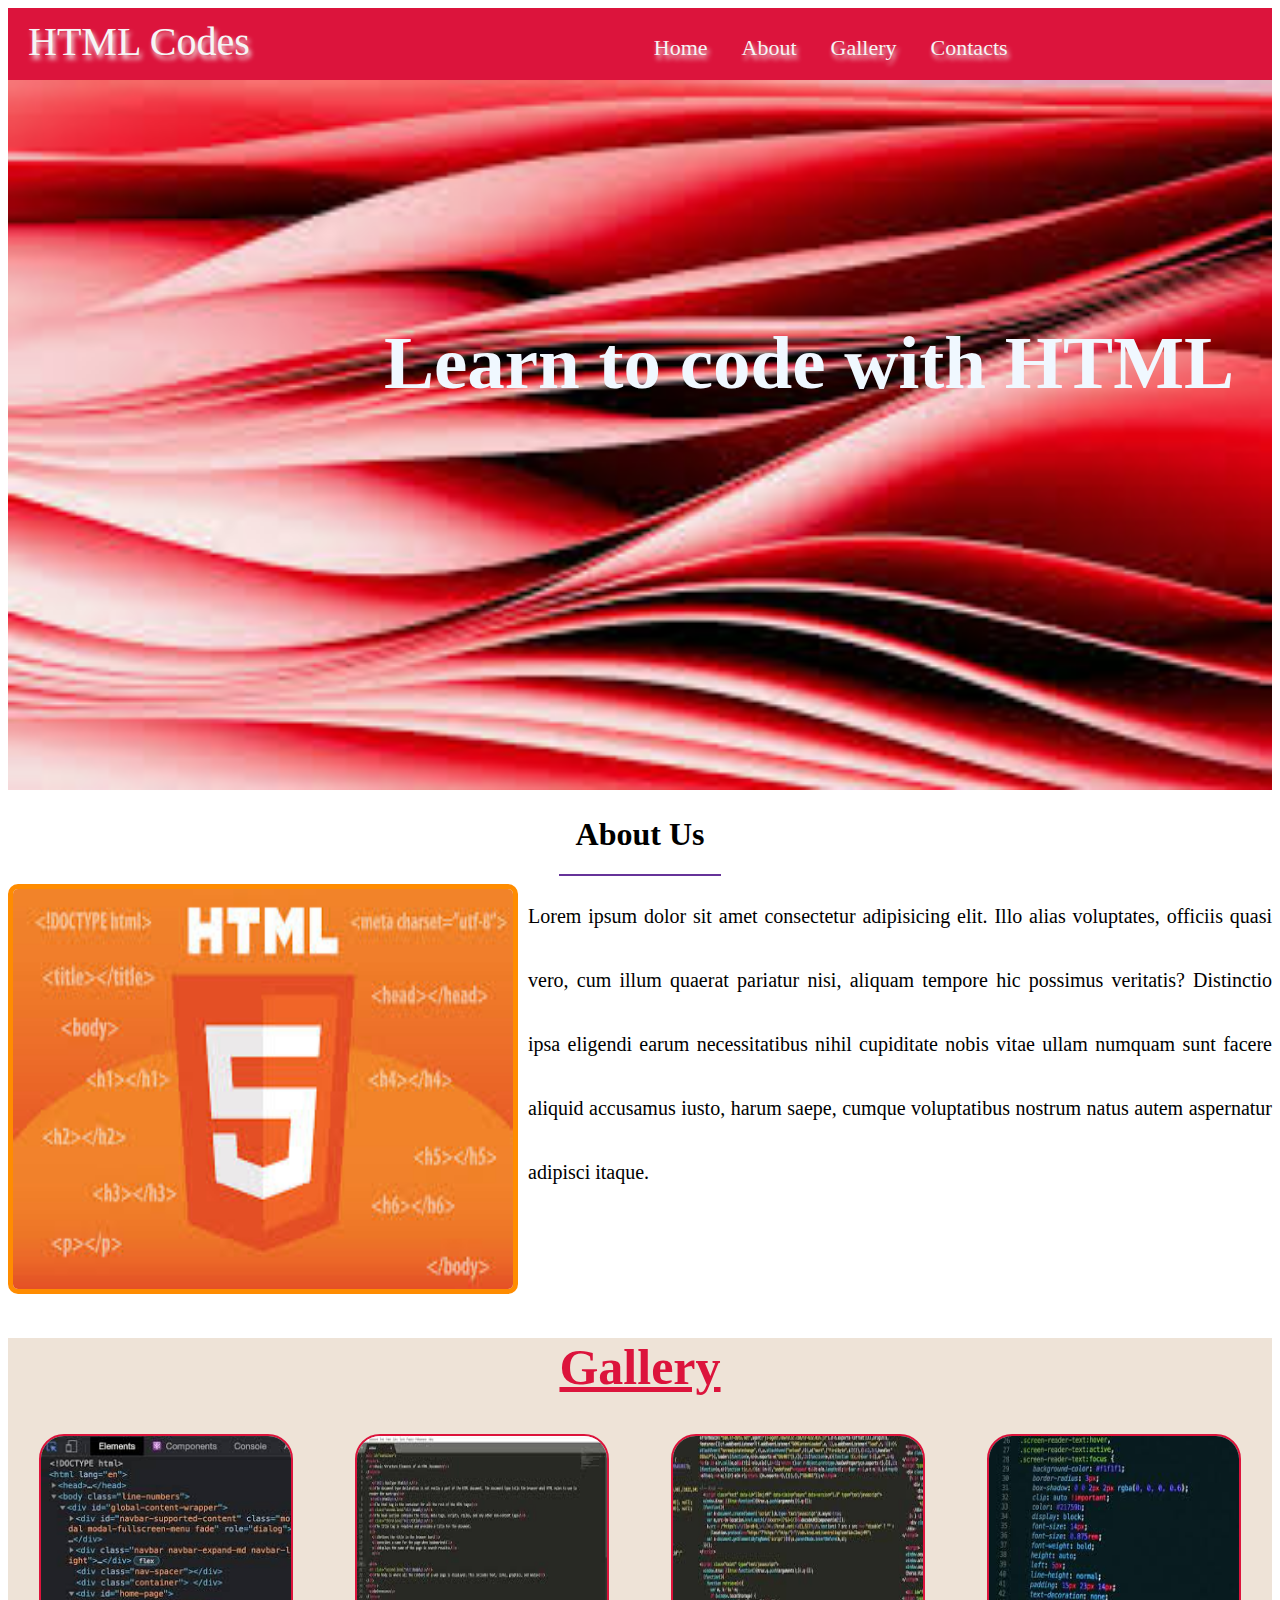
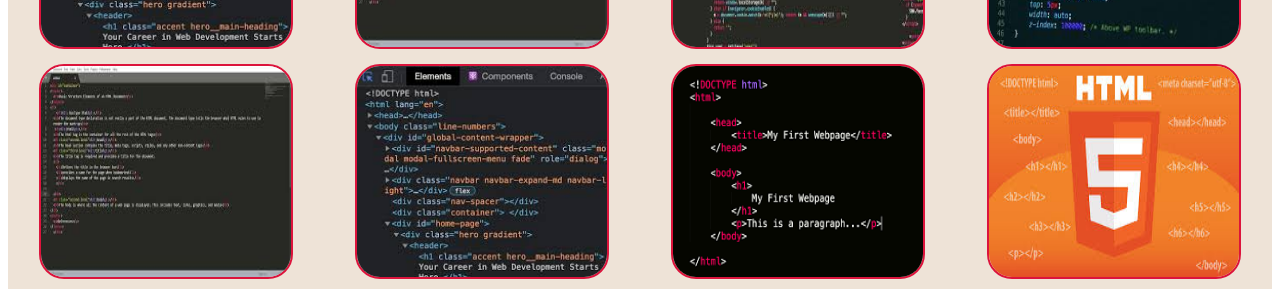
<file: index.html>
<!DOCTYPE html>
<html>
<head>
    <title>Hero Page</title>
    <style>
        .home{
            font-size: 22px;
            margin-right: 30px;
            text-decoration: none;
            text-shadow: 2px 4px 5px;
            color: whitesmoke;
        }
        .about{
            font-size: 22px;
            margin-right: 30px;
            text-decoration: none;
            text-shadow: 2px 4px 5px;
            color: whitesmoke;
        }
        .services{
            font-size: 22px;
            margin-right: 30px;
            text-decoration: none;
            text-shadow: 2px 4px 5px;
            color: whitesmoke;
        }
        .contacts{
            font-size: 22px;
            margin-right: 30px;
            text-decoration: none;
            text-shadow: 2px 4px 5px;
            color: whitesmoke;
        }
        .p{
            font-size: 40px;
            margin-right:400px ;
            color: whitesmoke;
            text-shadow: 2px 4px 5px;
        }
        .nav{
            background-color:crimson;
            padding: 10px 20px;
            padding-bottom: 15px;
        }
        .nav a:hover {
            background-color: aliceblue;
            color: aliceblue;
        }
        .img{
            width: 100%;
            height: 100%;
            position: relative;
            background-image: url(crimson.jpg);
        }
        .words{
            position: absolute;
            font-size: 75px;
            top: 30%;
            left: 30%;
            color:aliceblue;

        }

        .au{
            text-align: center;
        }

        .ac{
            display: flex;
            justify-content: space-around;
        }

        .aimg{
            height: 400px;
            width: 500px;
            border: 5px solid darkorange;
            border-radius: 10px;
            margin-right: 10px;
            margin-bottom: 10px;
        }

        .l{
            width: 160px;
            border: 1px solid rebeccapurple;
        }

        .al{
            text-align: justify;
            line-height: 4rem;
            font-size: 20px;
        }
        .aimg:hover{
            content: url(h-codes.jpg);
        }
        .gali{
            display:flex;
            justify-content:space-around;
            flex-wrap: wrap;
        }
        .gali img{
            width: 250px;
            height: auto;
            border-radius: 25px;
            border: 2px solid crimson;
            margin-bottom: 10px;
            margin-top: 5px;
        }
        .galc{
            background-color: rgb(238, 227, 215);
        }
        .galc h1{
            text-align: center;
            font-size: 50px;
            color: crimson;
            text-decoration: underline;
        }
    </style>
</head>
<body>
    <nav class="nav">
        <span class="p">HTML   Codes</span>
        <a href="#" class="home">Home</a>
        <a href="#" class="about">About</a>
        <a href="#" class="services">Gallery</a>
        <a href="#" class="contacts">Contacts</a>
    </nav>
        <div>
            <img src="crimson.jpg" alt="crimson" class="img">
        </div>
        <h1 class="words">Learn to code with HTML</h1>
        <!-- About -->
        <div>
            <h1 class="au">About Us</h1>
            <hr class="l">
            <div class="ac">
                <img src="h.jpg" alt="HTML" class="aimg">
                <div class="al">
                    Lorem ipsum dolor sit amet consectetur adipisicing elit. Illo alias voluptates, officiis quasi vero, cum illum quaerat pariatur nisi, aliquam tempore hic possimus veritatis? Distinctio ipsa eligendi earum necessitatibus nihil cupiditate nobis vitae ullam numquam sunt facere aliquid accusamus iusto, harum saepe, cumque voluptatibus nostrum natus autem aspernatur adipisci itaque.
                </div>
            </div>
        </div>
        <!--Gallery-->
        <div class="galc">
            <h1>Gallery</h1>
            <div class="gali">
                <img src=" html.jpg" alt="" class="gim">
                <img src="5.jpg" alt="" class="gim">
                <img src="m.jpg" alt="" class="gim">
                <img src="l.jpg" alt="" class="gim">
                <img src="5.jpg" alt="" class="gim">
                <img src="html.jpg" alt="" class="gim">
                <img src="t.png" alt="" class="gim">
                <img src="h.jpg" alt="" class="gim">
            </div>
        </div>
</body>
</html
</file>
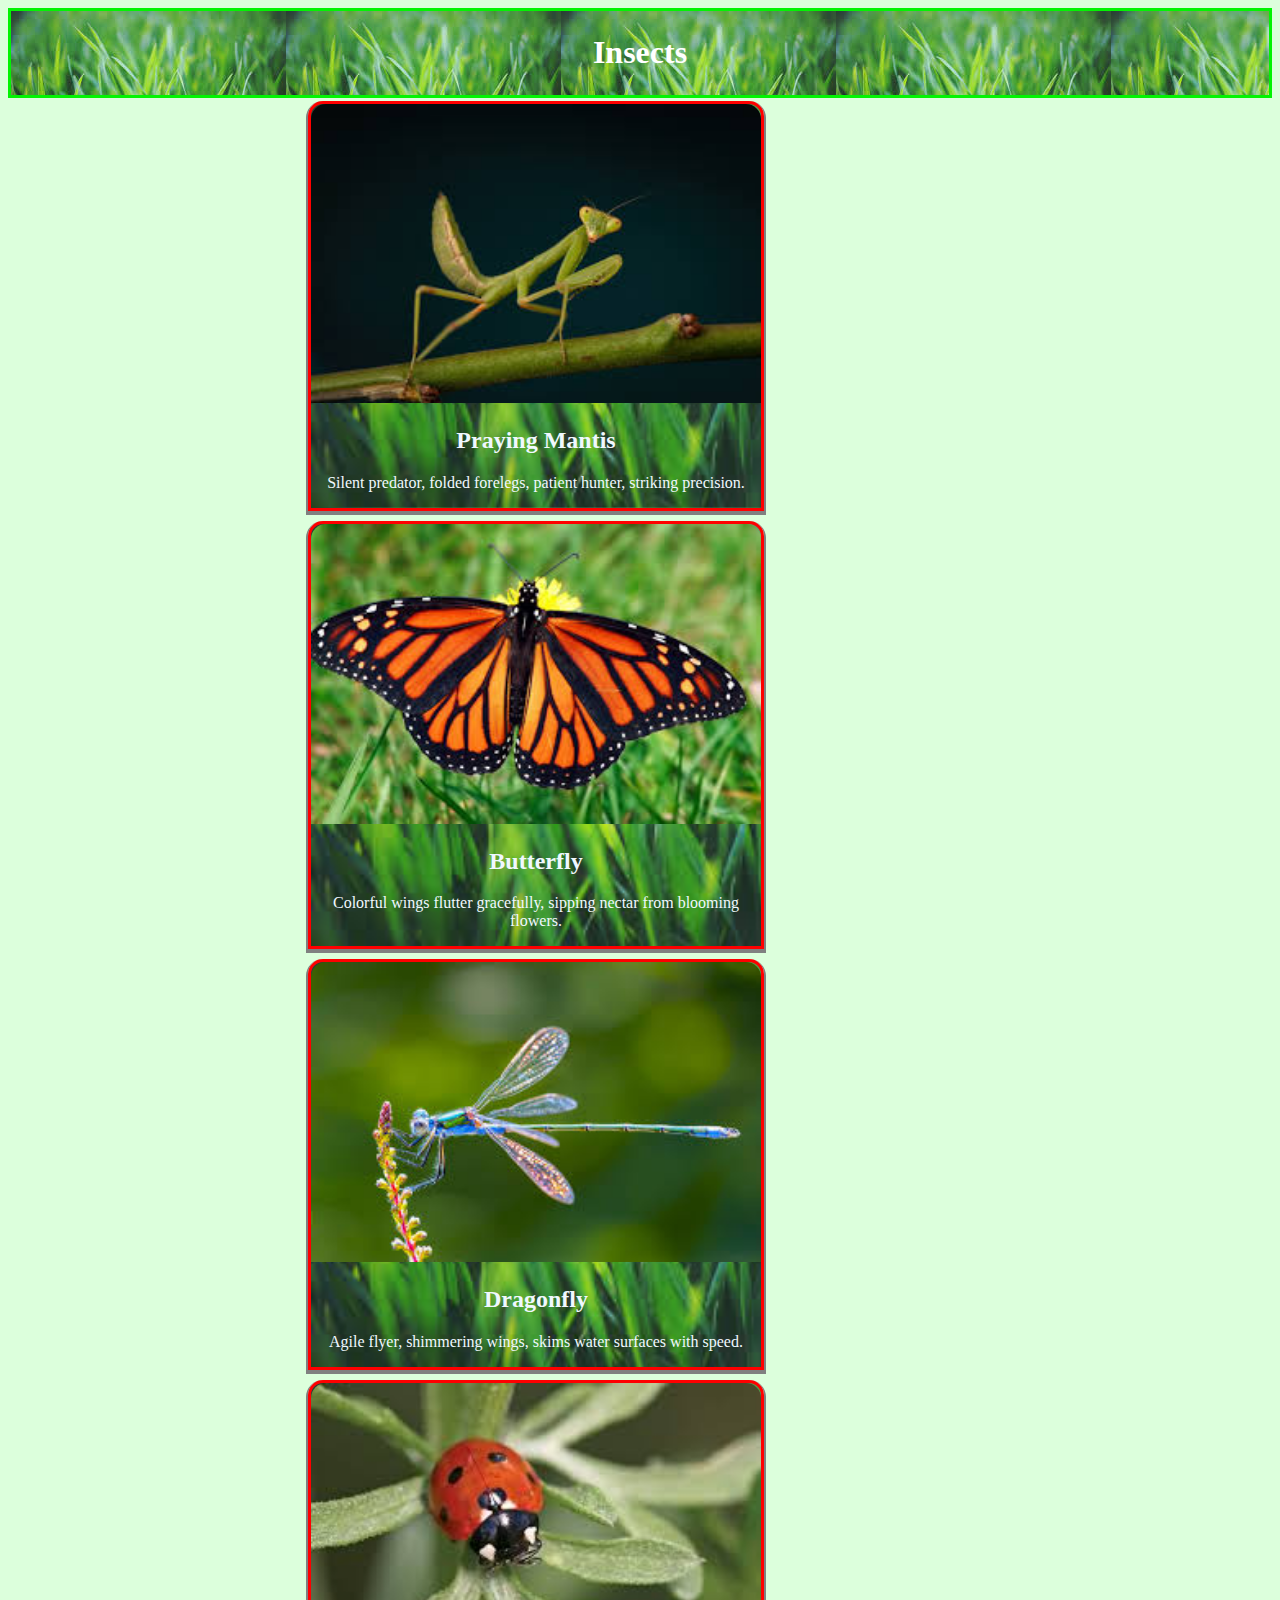
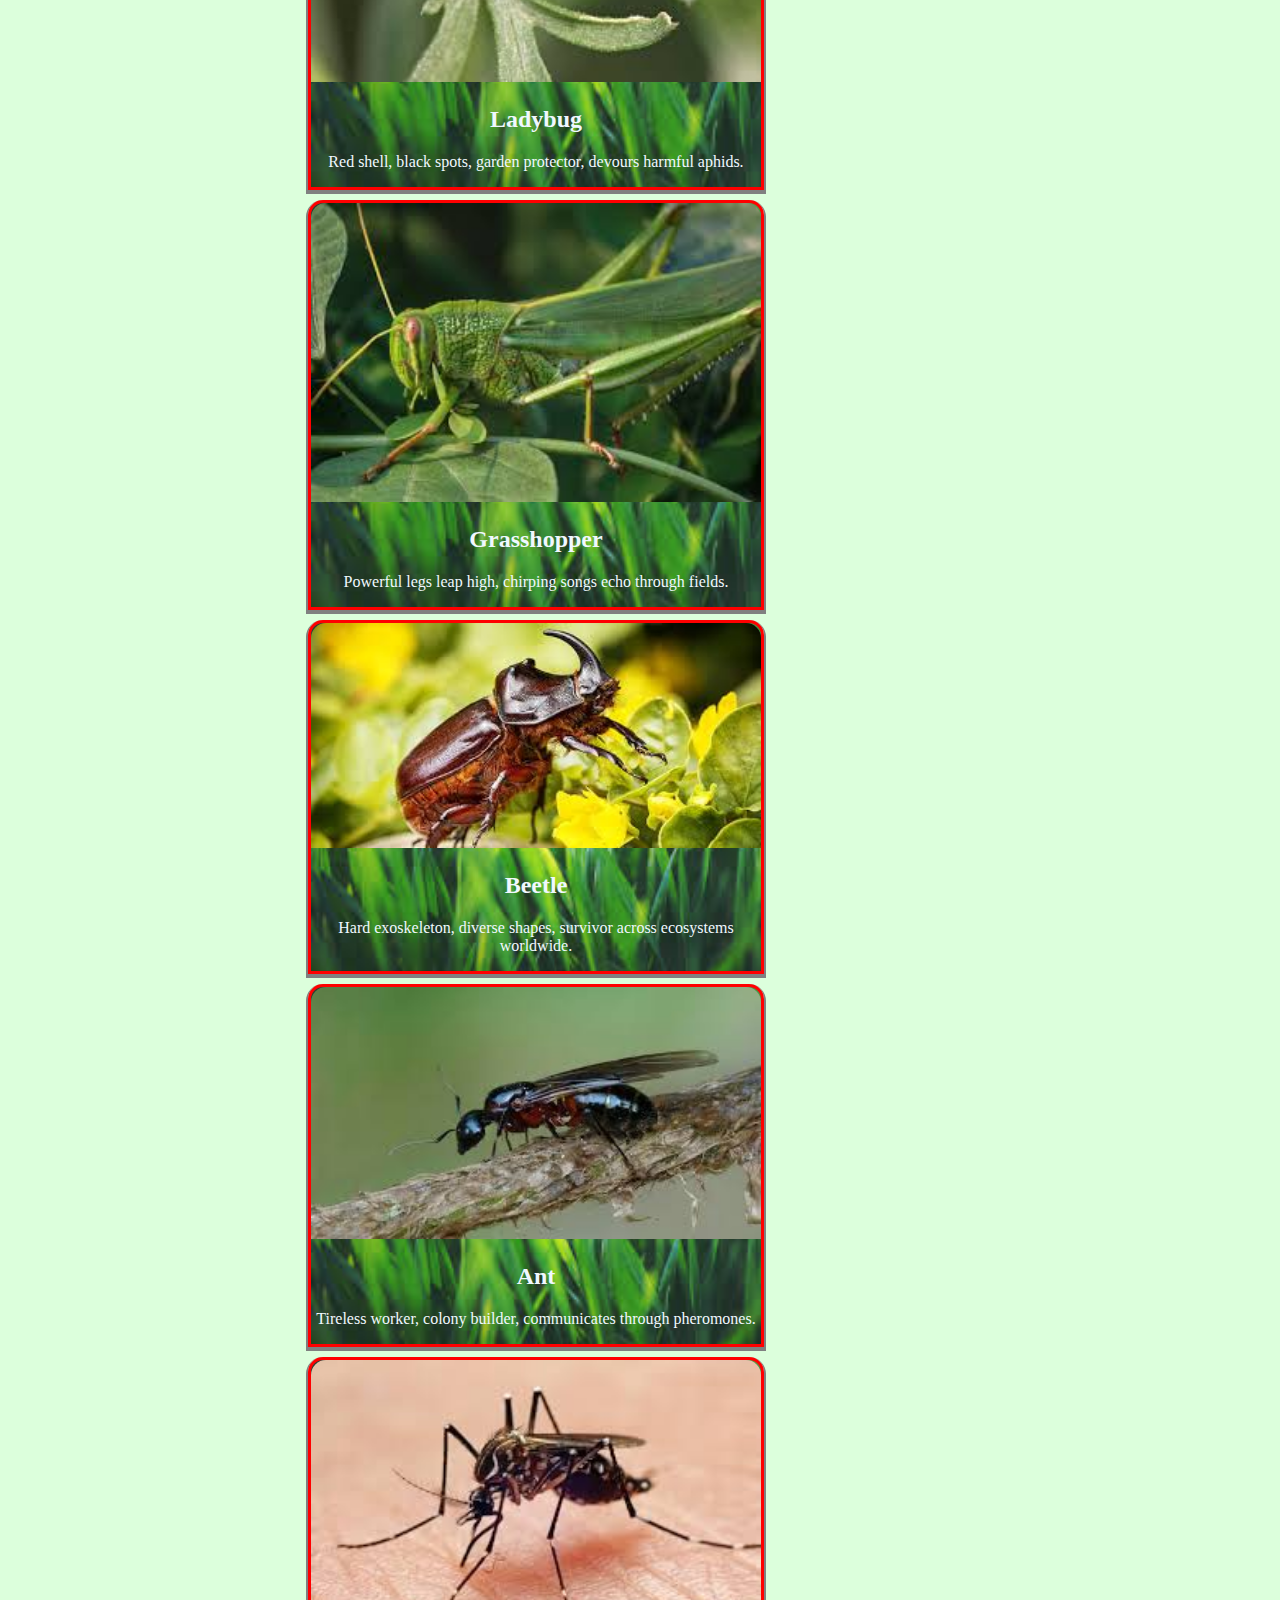
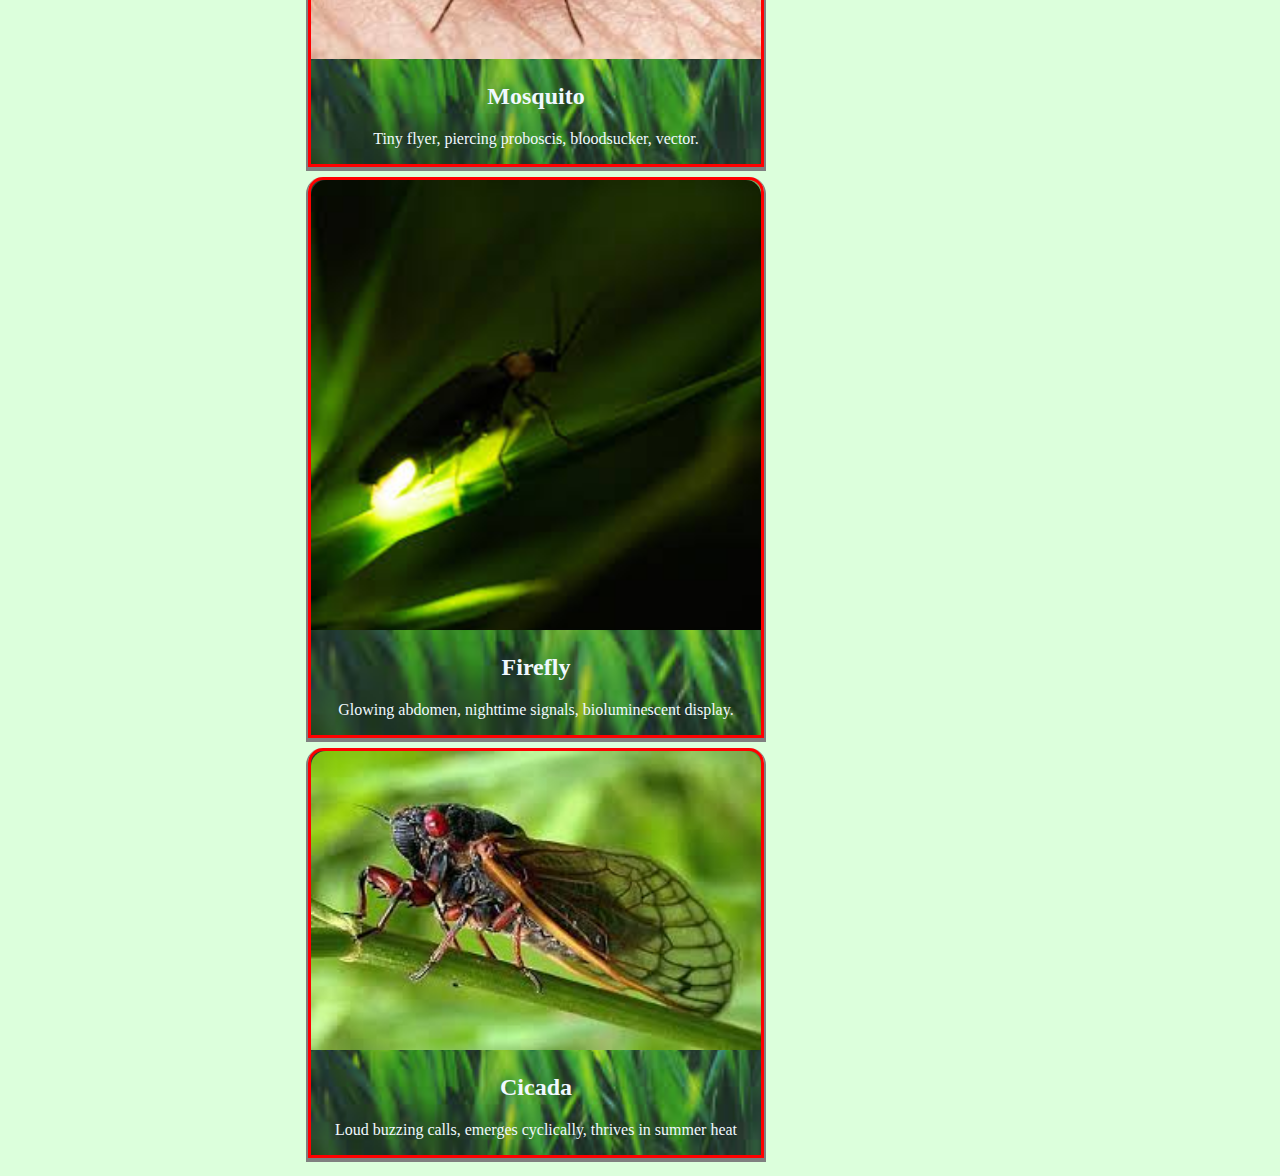
<file: gal.html>
<!DOCTYPE html>
<html>
<head>
    <title>Insects</title>
    <style>
        body{
            background: rgba(195, 255, 195, 0.582);
        }
        .t{
            background-image:url(img/inst.jpg) ;
            background-color: green;
            color: white;
            border:3px solid rgb(3, 243, 3);
            text-align: center;
            font-family: Cambria, Cochin, Georgia, Times, 'Times New Roman', serif;
            margin-bottom: 3px;
            margin-top: 0px;
            padding: 2px;
        }
        .m{
            display: inline-table;
            text-align: center;
            color: aliceblue;
            margin: 0px 35px 10px 300px;
            background-image:url(img/inst.jpg) ;
            background-size: cover;
            width: 450px;
            height: 200px;
            border: 3px solid red;
            border-radius: 15px 15px 0px 0px ;
            box-shadow: 0px 2px 0px 2px gray;
        }
        .m img{
            width: 100%;
            height: auto;
            border-radius: 15px 15px 0px 0px ;
        }
        .m:hover{
            border:3px solid rgb(3, 243, 3);
            box-shadow: 2px 4px 2px 6px green;
        }
    </style>
</head>
<body>
    <nav class="t">
        <h1>Insects</h1>
    </nav>
    <div class="a">
        <div class="m">
            <img src="/img/ins.jpg" alt="">
            <div class=".ins">
                <h2>Praying Mantis</h2>
                <p>Silent predator, folded forelegs, patient hunter, striking precision.</p>
            </div>
        </div>
        <div class="m">
            <img src="/img/ins1.jpg" alt="">
            <div class="ins">
                <h2>Butterfly</h2>
                <p>Colorful wings flutter gracefully, sipping nectar from blooming flowers.</p>
            </div>
        </div>
        <div class="m">
            <img src="/img/ins2.jpg" alt="">
            <div class="ins">
                <h2>Dragonfly</h2>
                <p>Agile flyer, shimmering wings, skims water surfaces with speed.</p>
            </div>
        </div>
        <div class="m">
            <img src="/img/ins3.jpg" alt="">
            <div class="ins">
                <h2>Ladybug</h2>
                <p>Red shell, black spots, garden protector, devours harmful aphids.</p>
            </div>
        </div>
        <div class="m">
            <img src="/img/ins4.jpg" alt="">
            <div class="ins">
                <h2>Grasshopper</h2>
                <p>Powerful legs leap high, chirping songs echo through fields.</p>
            </div>
        </div>
        
        <div class="m">
            <img src="/img/ins5.jpg" alt="">
            <div class="ins">
                <h2>Beetle</h2>
                <p>Hard exoskeleton, diverse shapes, survivor across ecosystems worldwide.</p>
            </div>
        </div>
        <div class="m">
            <img src="/img/ins6.jpg" alt="">
            <div class="ins">
                <h2>Ant</h2>
                <p>Tireless worker, colony builder, communicates through pheromones.</p>
            </div>
        </div>
        <div class="m">
            <img src="/img/ins7.jpg" alt="">
            <div class="ins">
                <h2>Mosquito</h2>
                <p>Tiny flyer, piercing proboscis, bloodsucker, vector.</p>
            </div>
        </div>
        <div class="m">
            <img src="/img/ins8.jpg" alt="">
            <div class="ins">
                <h2>Firefly</h2>
                <p>Glowing abdomen, nighttime signals, bioluminescent display.</p>
            </div>
        </div>
        <div class="m">
            <img src="/img/ins9.jpg" alt="">
            <div class="ins">
                <h2>Cicada</h2>
                <p>Loud buzzing calls, emerges cyclically, thrives in summer heat</p>
            </div>
        </div>
    </div>
</body>
</html>
</file>
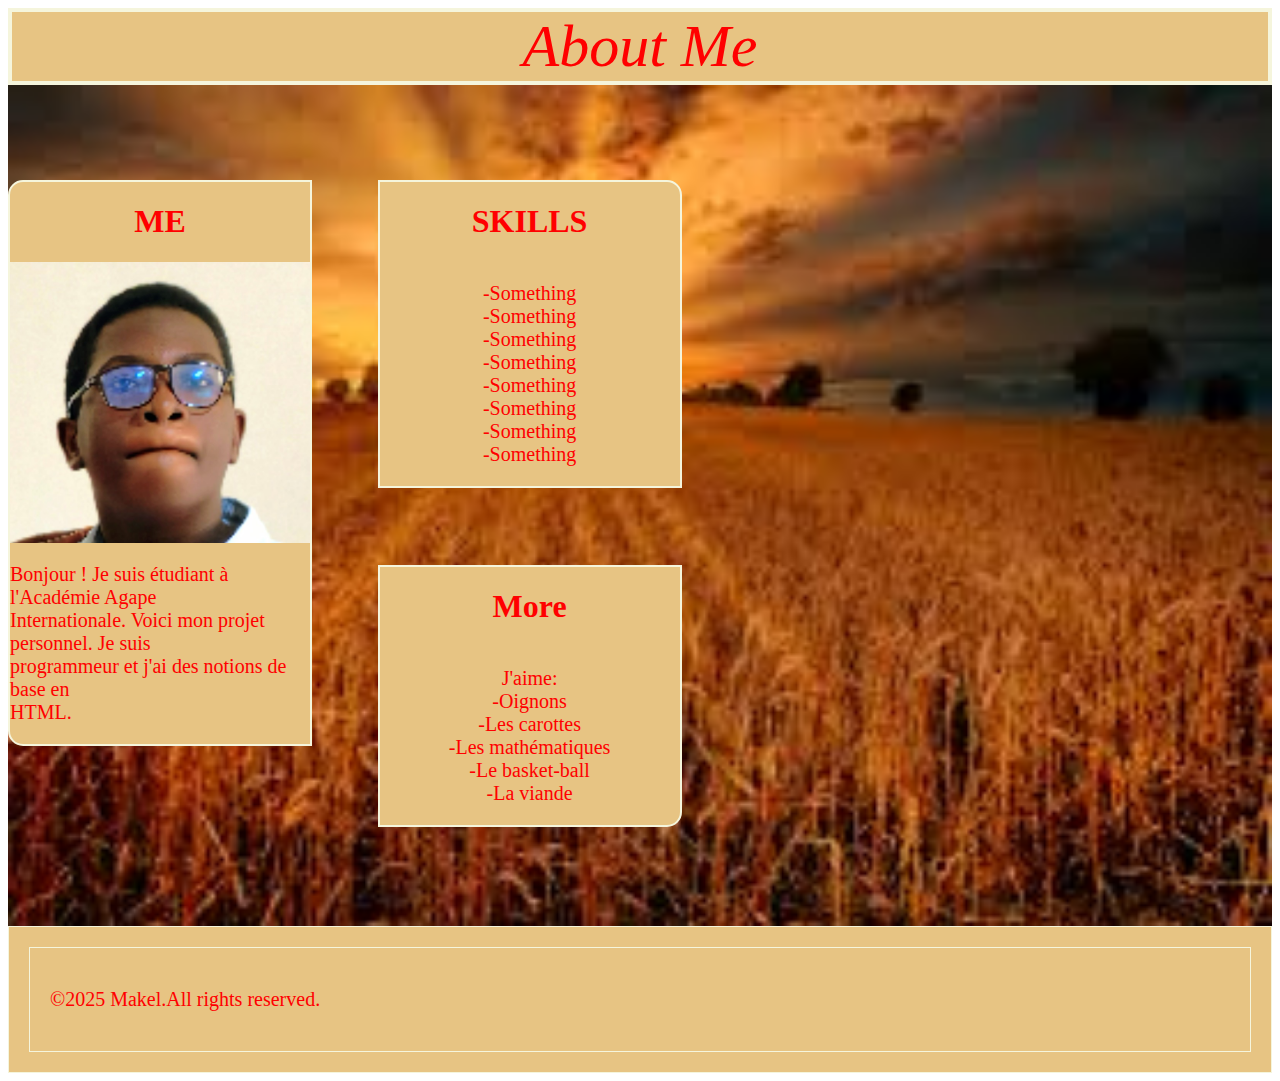
<file: heroport.html>
<!DOCTYPE html>
<html lang="en">
<head>
    <title>All Makel</title>
    <link rel="stylesheet" href="/styles/heroport.css">
</head>
<body>
    <div class="m">
        <nav class="n">
            <span class="w">About Me</span>
        </nav>
        <img src="/img/mewf.jpg" alt="" class="img">
    </div>
    <div class="mewimg">
        <h1 class="m1">ME</h1>
        <img src="/img/me.png" alt="" class="mimg">
        <p class="miw">Bonjour ! Je suis étudiant à l'Académie Agape <br> Internationale. Voici mon projet personnel. Je suis <br> programmeur et j'ai des notions de base en <br> HTML.</p>
    </div>
    <div class="m2">
        <div class="mesk">
            <h1 class="m1">SKILLS</h1>
            <p class="miws">
                -Something <br>
                -Something <br>
                -Something <br>
                -Something <br>
                -Something <br>
                -Something <br>
                -Something <br>
                -Something <br>
            </p>    
        </div>
        <div class="mo">
            <h1 class="m1">More</h1>
            <p class="miws">J'aime: <br>
                -Oignons <br>
                -Les carottes <br>
                -Les mathématiques <br>
                -Le basket-ball <br>
                -La viande
            </p>
        </div>
    </div>
    <footer>
        <footer>
            <p>&copy;2025 Makel.All rights reserved.</p>
        </footer>
    </footer>
</body>
</html>
</file>
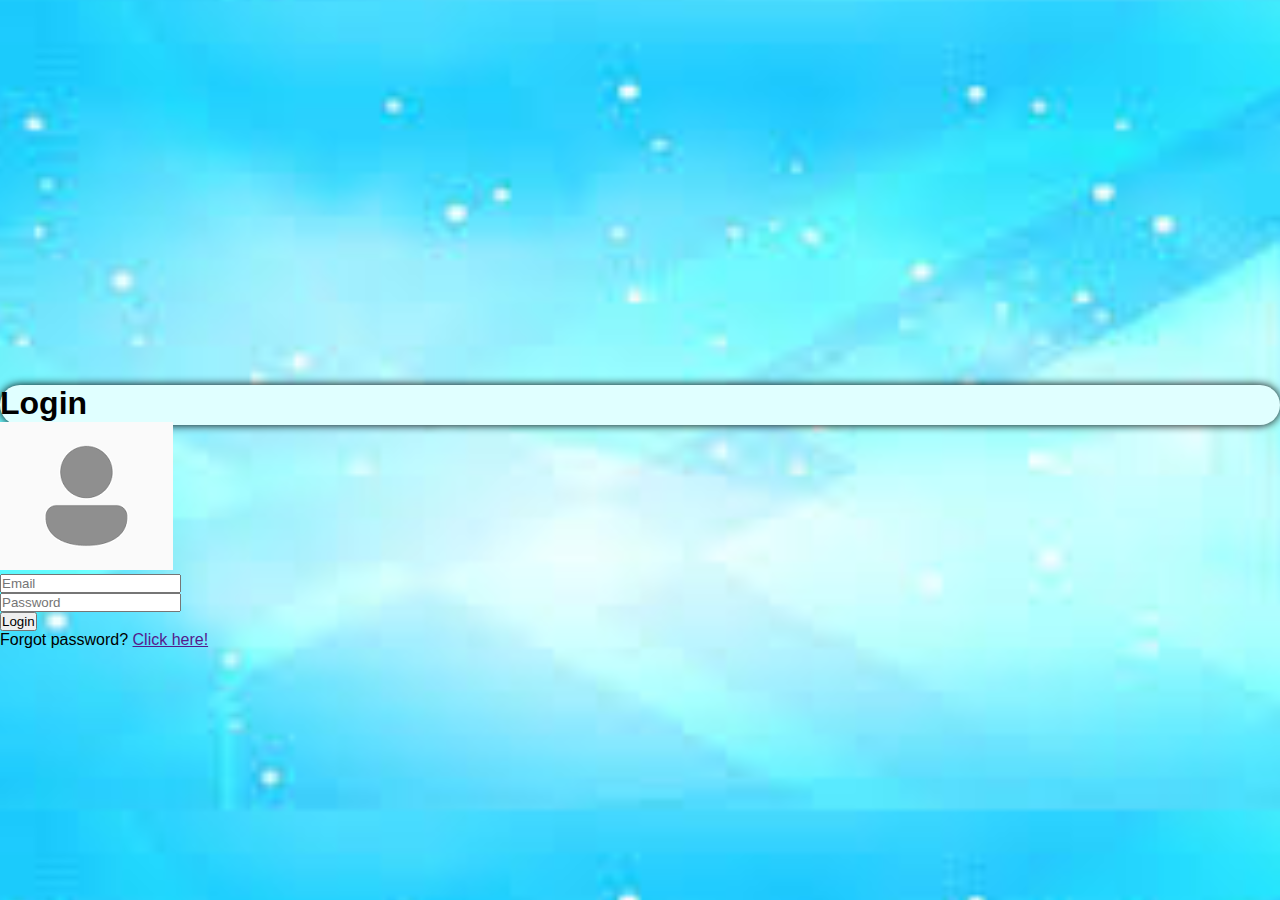
<file: login.html>
<!DOCTYPE html>
<html>
<head>
    <title>Login</title>
    <link rel="stylesheet" href="/styles/login.css">
</head>
<body>
    <div class="b">
        <h1 class="t">Login</h1>
        <img src="/img/user.png" alt="" class="i">
        <form action="">
            <input type="email" placeholder="Email"> <br>
            <input type="password" placeholder="Password"> <br>
            <button>Login</button>
        </form>
        <div class="w">
            <p>Forgot password? <a href="">Click here!</a></p>
        </div>
    </div>    
</body>
</html>
</file>
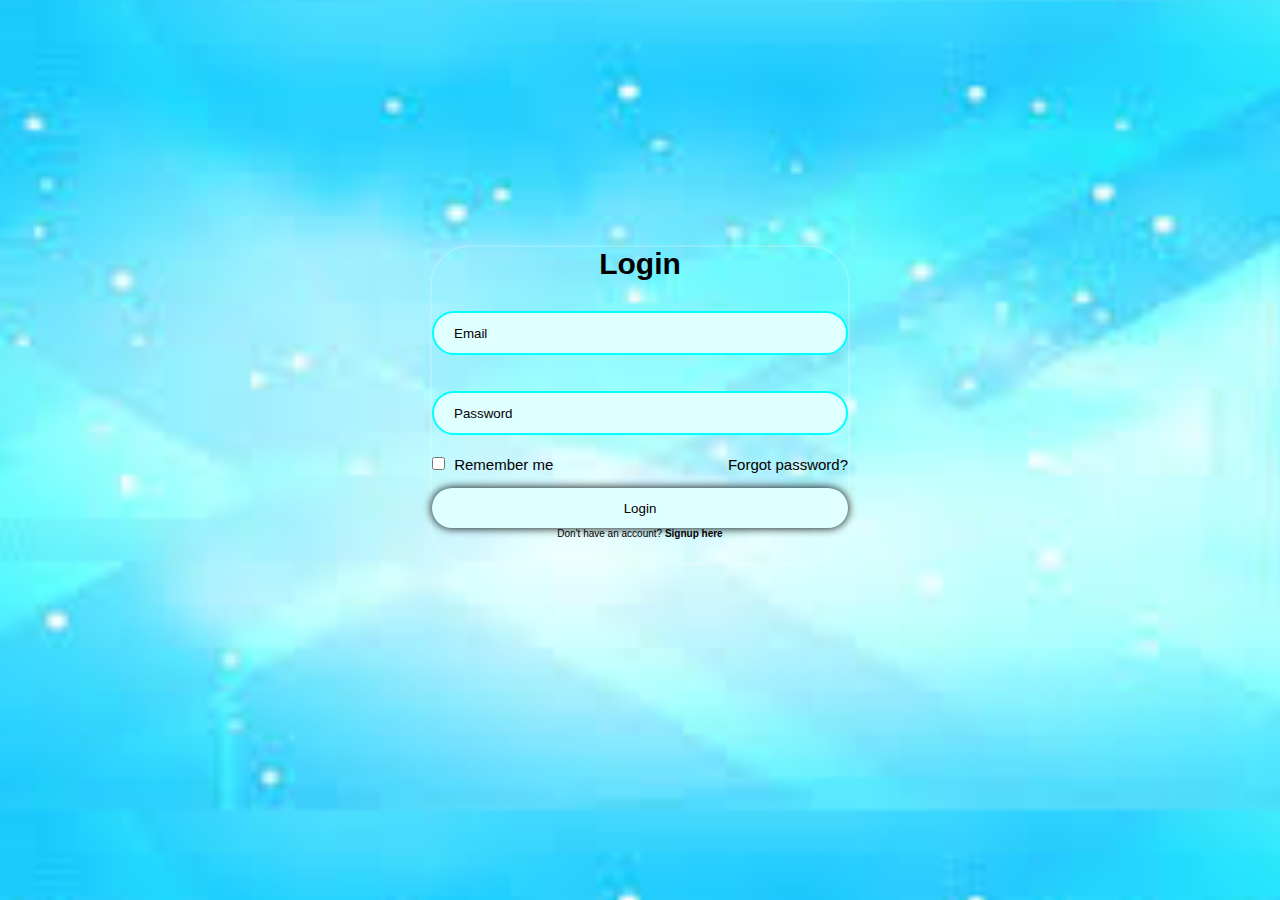
<file: loginpage.html>
<!DOCTYPE html>
<html>
<head>
    <title>Login</title>
    <link rel="stylesheet" href="/styles/login.css">
</head>
<body>
    <div class="m">
        <form action="">
            <h1>Login</h1>
            <div class="pe">
                <input type="email" placeholder="Email"> 
            </div>
            <div class="pe">
                <input type="password" placeholder="Password">
            </div>
            <div class="g">
                <label><input type="checkbox"> Remember me</label>
                <a href="#">Forgot password?</a>
            </div>
            <button type="submit" class="b">Login</button>
            <div class="n">
                <p>Don't have an account? <a href="#">Signup here</a></p>
            </div>
        </form>
    </div>
</body>
</html>
</file>
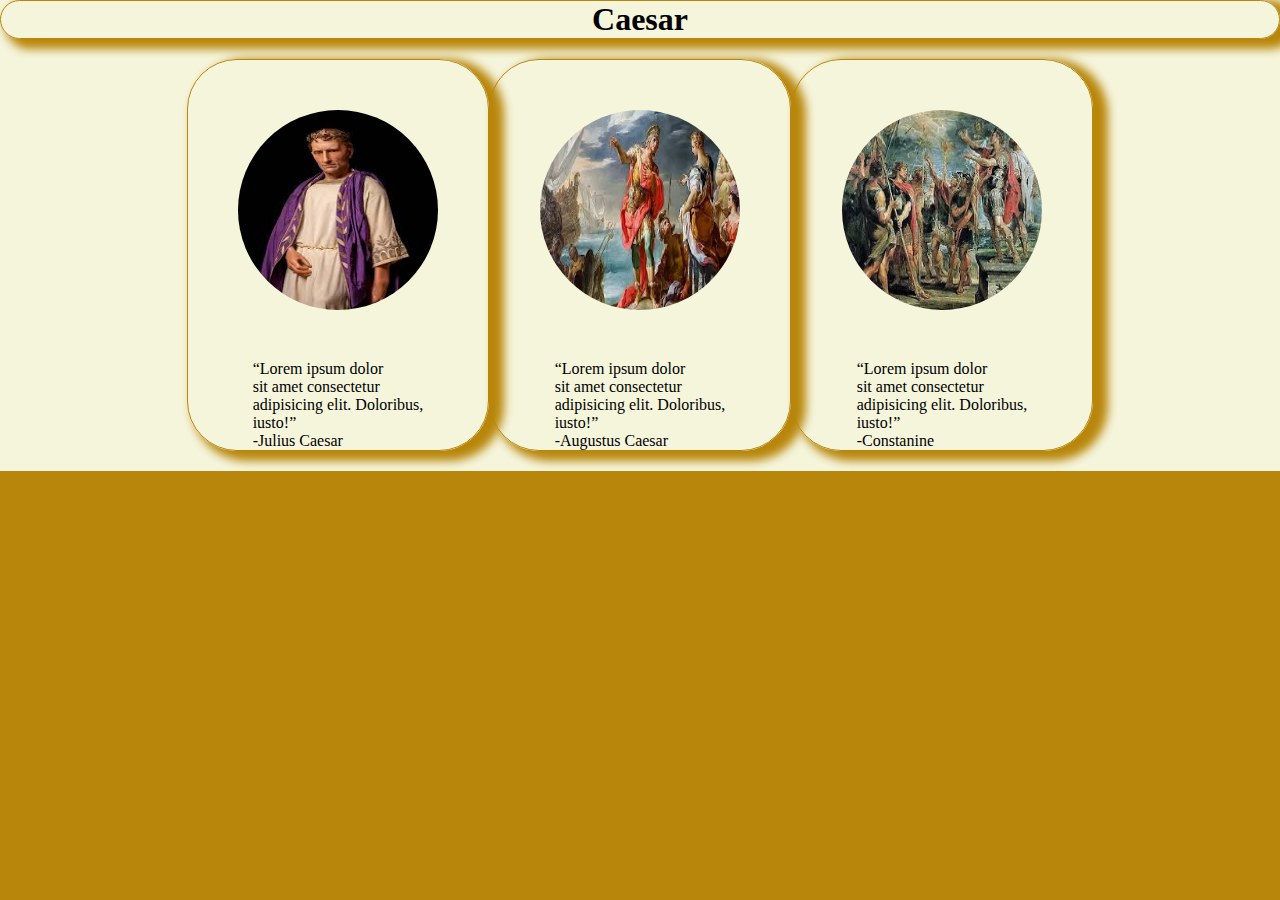
<file: me.html>
<!DOCTYPE html>
<html>
<head>
    <title>Words of Caesar</title>
    <link rel="stylesheet" href="styles/b.css">
</head>
<body>
    <div class="t">
        <h1>Caesar</h1>
        <div class="f">
            <figure class="top">
                <img src="img/c1.jpg" alt="black guy">
                <figcaption>
                    <p><q>Lorem ipsum dolor <br> sit amet consectetur <br> adipisicing elit. Doloribus, <br> iusto!</q></p>
                    <p>-Julius Caesar</p>
                </figcaption>
            </figure>
            <figure class="r">
                <img src="img/c2.jpg" alt="black guy">
                <figcaption>
                    <p><q>Lorem ipsum dolor <br> sit amet consectetur <br> adipisicing elit. Doloribus, <br> iusto!</q></p>
                    <p>-Augustus Caesar</p>
                </figcaption>
            </figure>
            <figure class="r">
                <img src="img/c3.jpg" alt="black guy">
                <figcaption>
                    <p><q>Lorem ipsum dolor <br> sit amet consectetur <br> adipisicing elit. Doloribus, <br> iusto!</q></p>
                    <p>-Constanine</p>
                </figcaption>
            </figure>
        </div>
    </div>
</body>
</html>
</file>
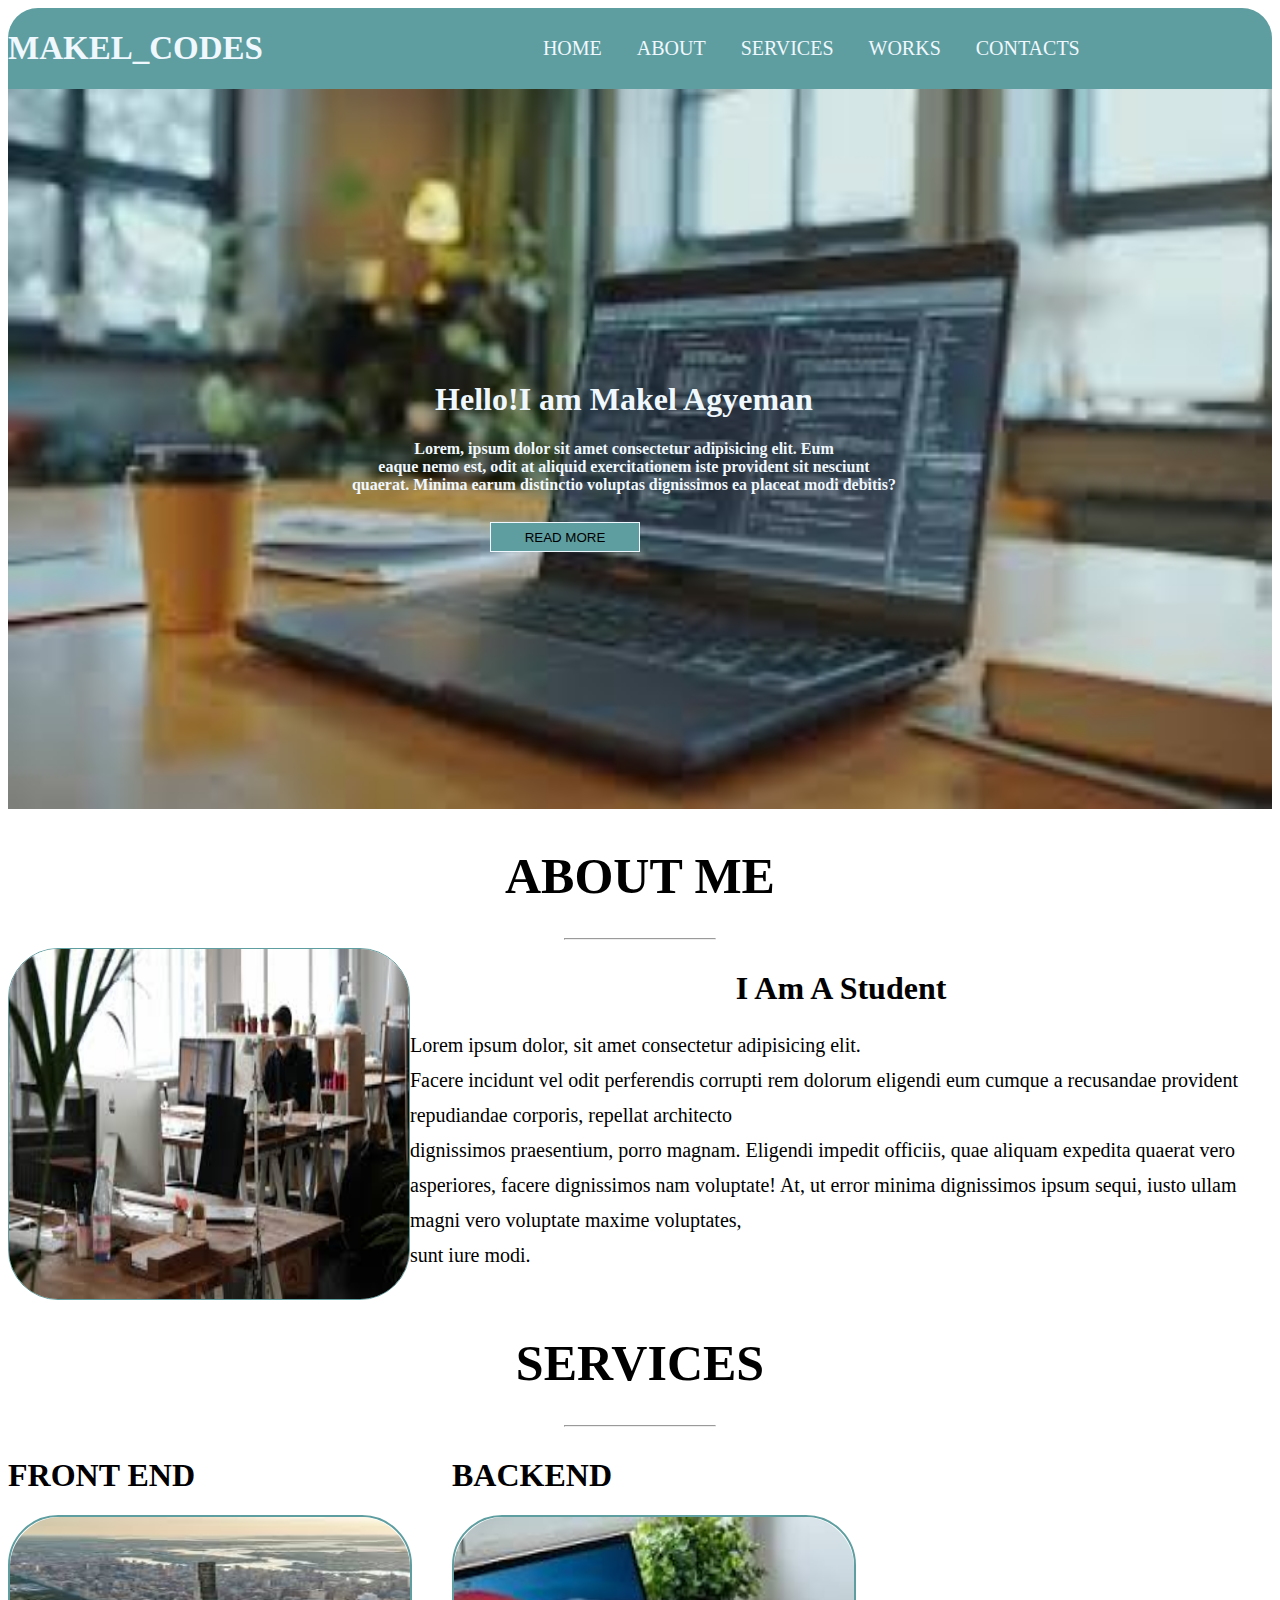
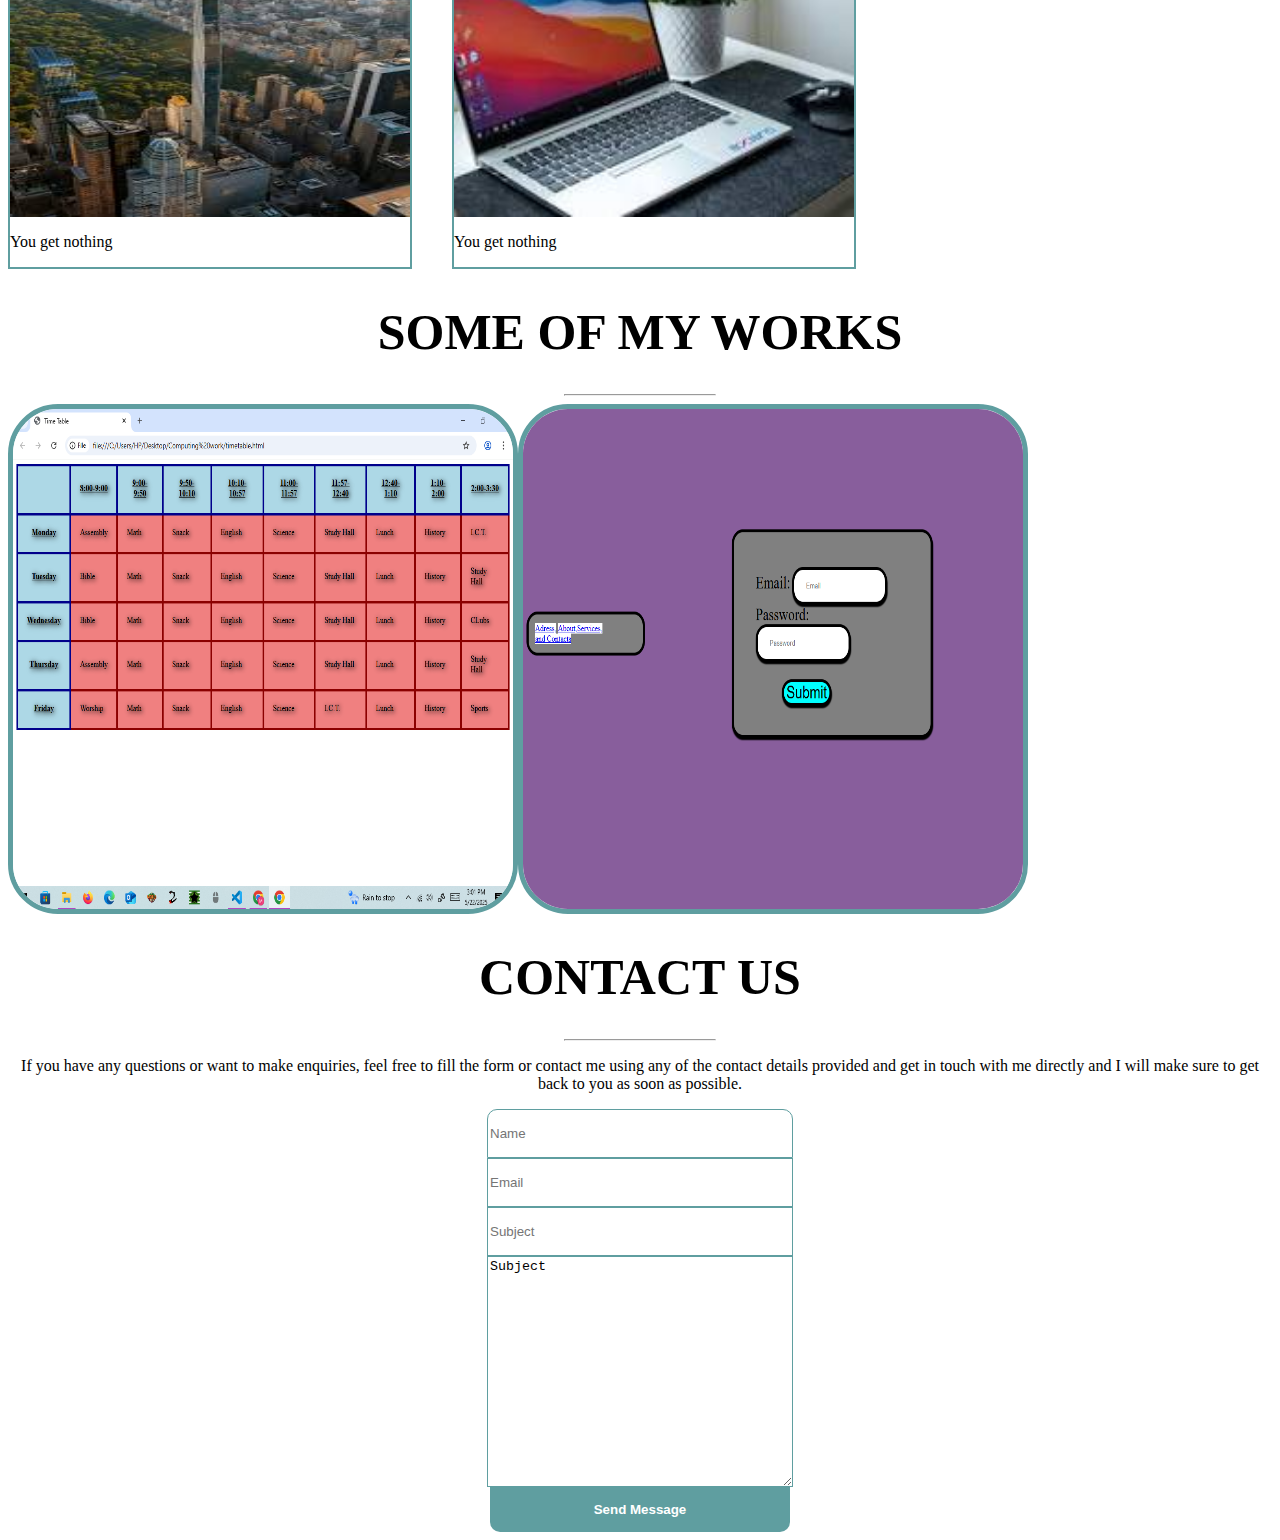
<file: portfolio.html>
<!DOCTYPE html>
<html>
<head>
    <title>MAKEL_CODES</title>
</head>
<link rel="stylesheet" href="/styles/portfolio.css">
<body>
    <header>
        <div>
        <nav class="p1">
            <h1 class="p1m">MAKEL_CODES</h1>
            <a href="" class="p1a">HOME</a>
            <a href="" class="p1a">ABOUT</a>
            <a href="" class="p1a">SERVICES</a>
            <a href="" class="p1a">WORKS</a>
            <a href="" class="p1a">CONTACTS</a>
        </nav>
        <img src="/img/port1.jpg" alt="" class="p1hi">
        <div class="p1w">
            <div class="p1w2">
            <h1>Hello!I am Makel Agyeman</h1>
            <h4>Lorem, ipsum dolor sit amet consectetur adipisicing elit. Eum <br> eaque nemo est, odit at aliquid exercitationem iste provident sit nesciunt <br> quaerat. Minima earum distinctio voluptas dignissimos ea placeat modi debitis?</h4>
            </div>
            <button class="p1b">READ MORE</button>
        </div>
    </header>
    <main>
        <!--About-->
        <h1 class="pa">ABOUT ME</h1>
        <hr class="pl">
        <div class="p2ma">
            <img src="/img/port2.jpg" alt="">
            <div class="p2p">
                <h1>I Am A Student</h1>
                <p>Lorem ipsum dolor, sit amet consectetur adipisicing elit. <br>Facere incidunt vel odit perferendis corrupti rem dolorum eligendi eum cumque a recusandae provident repudiandae corporis, repellat architecto <br> dignissimos praesentium, porro magnam.
                Eligendi impedit officiis, quae aliquam expedita quaerat vero asperiores, facere dignissimos nam voluptate! At, ut error minima dignissimos ipsum sequi, iusto ullam magni vero voluptate maxime voluptates, <br> sunt iure modi.</p>
            </div>
        </div>
        <!--Services-->
        <h1 class="pa">SERVICES</h1>
        <hr class="pl">
        <div class="p3m">
            <div class="p3m1m">
                <h1>FRONT END</h1>
                <div class="p3m1">
                <p>You get nothing</p>
                <img src="/img/port3.jpg" alt="" class="p3m1i">
                </div>
            </div>
            <div class="p3m2m">
                <h1>BACKEND</h1>
                <div class="p3m2">
                <p>You get nothing</p>
                <img src="/img/port4.jpg" alt="" class="p3m2i">
                </div>   
            </div>
        </div>
        <!--Works-->
        <h1 class="pa">SOME OF MY WORKS</h1>
        <hr class="pl">
        <div class="mw">
            <img src="/img/Screenshot (1).png" alt="">
            <img src="/img/Screenshot (17).png" alt="">
        </div>
        <!--Contacts-->
        <h1 class="pa">CONTACT US</h1>
        <hr class="pl">
        <div class="mc">
            <p class="cp">If you have any questions or want to make enquiries, feel free to fill the form or contact me using any of the contact details provided and get in touch with me directly and I will make sure to get back to you as soon as possible.</p>
            <div class="cf">
                <input type="text" placeholder="Name" class="n">
                <input type="email" placeholder="Email">
                <input type="text" placeholder="Subject">
                <textarea>Subject</textarea>
                <button>Send Message</button> 
            </div>
        </div>
    </main>
</body>
</html>
</file>
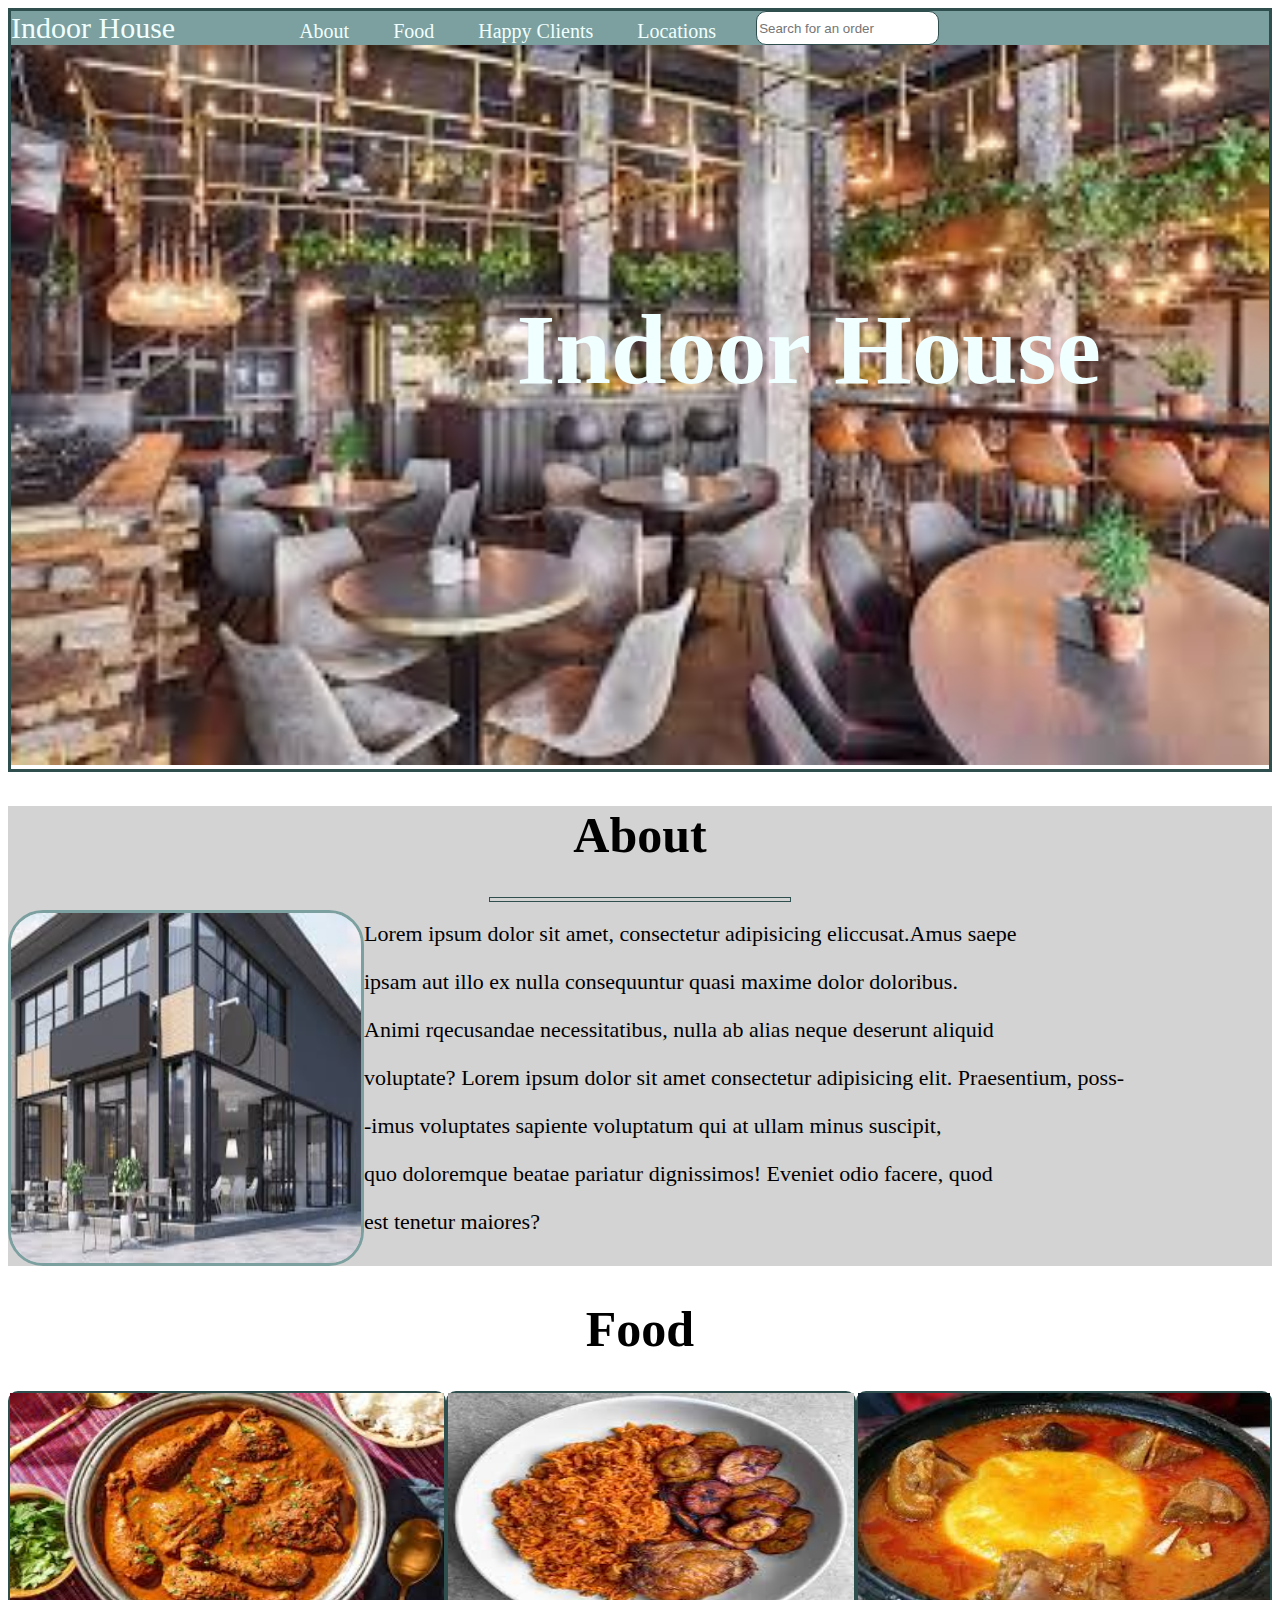
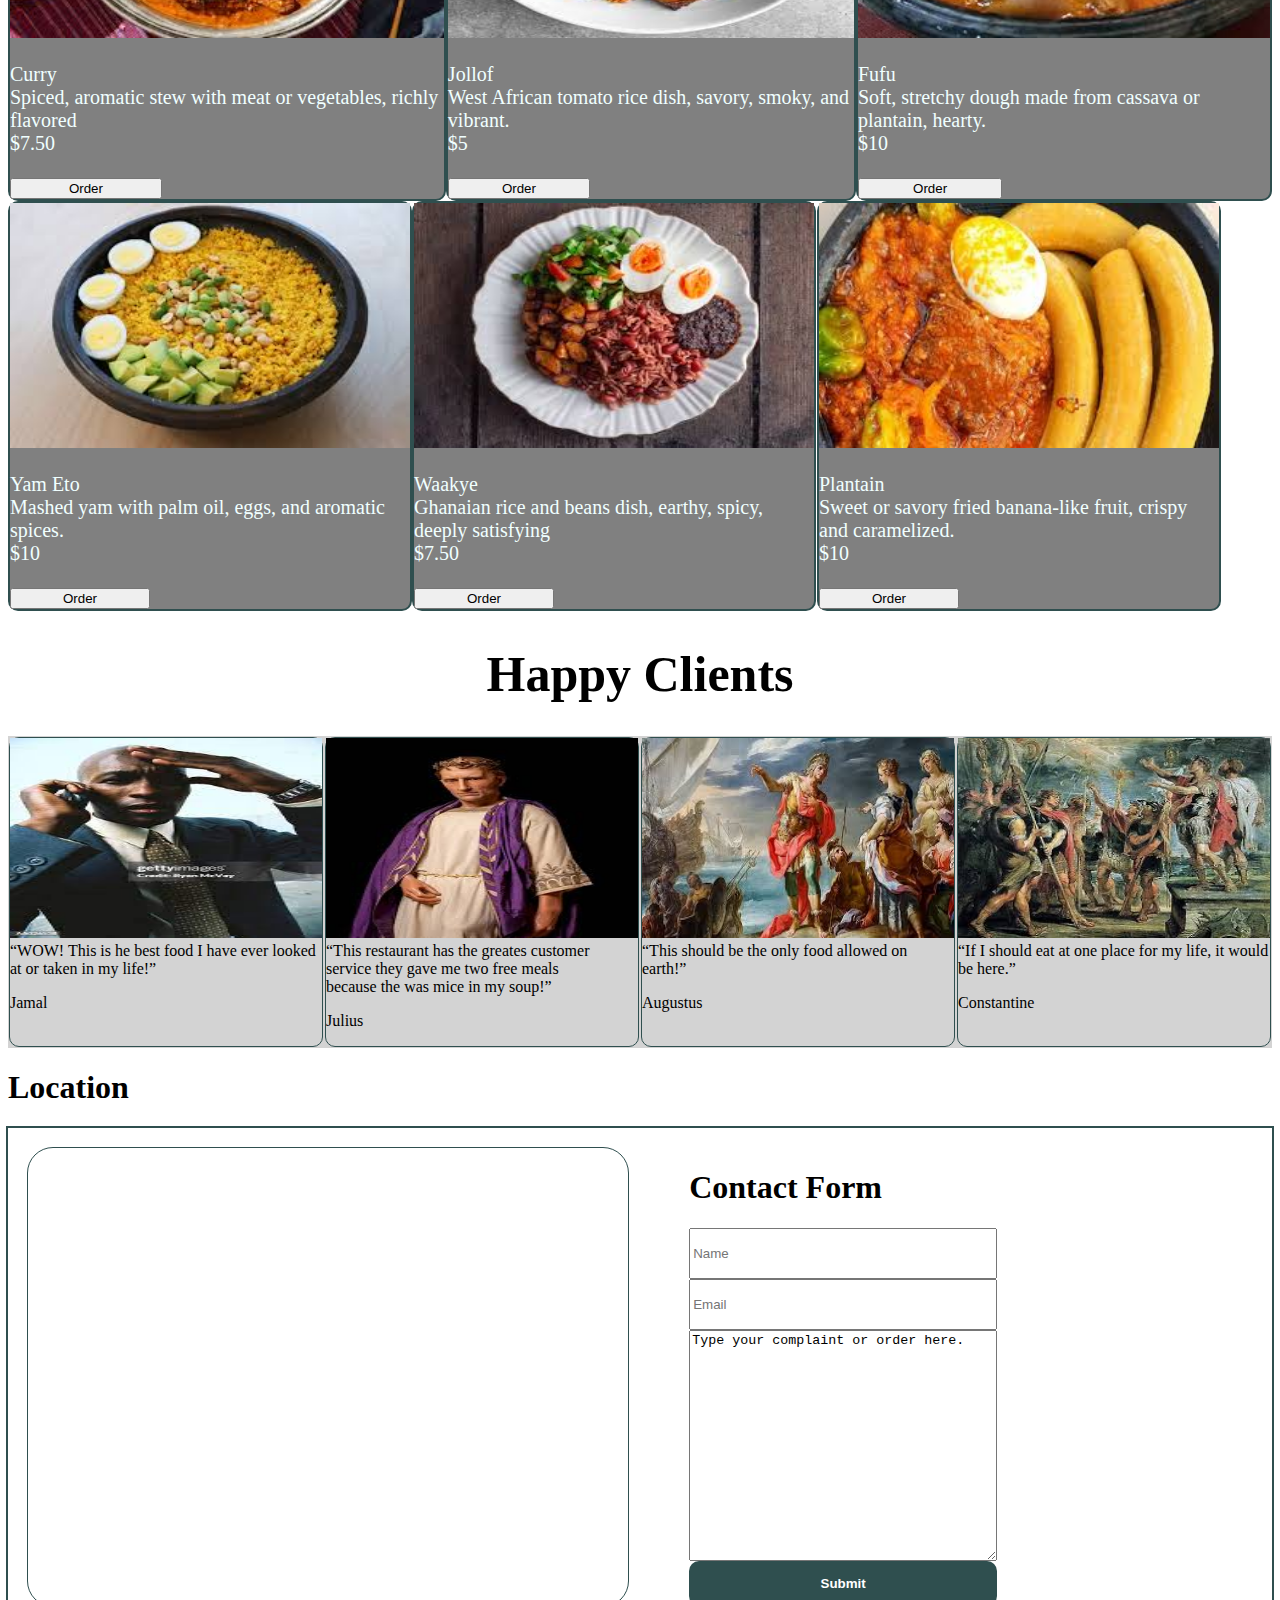
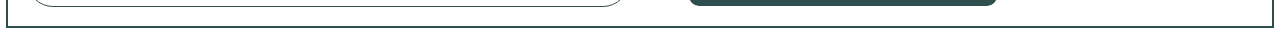
<file: restaurant.html>
<!DOCTYPE html>
<html lang="en">
<head>
    <title>Document</title>
    <link rel="stylesheet" href="/styles/restaurant.css">
</head>
<body>
    <div class="t">
    <div class="nav">
    <nav class="irn">
        <span class="sp">Indoor House</span>
        <a href="#" class="a">About</a>
        <a href="#" class="f">Food</a>
        <a href="#" class="hc">Happy Clients</a> 
        <a href="#" class="l">Locations</a>
    </nav>
    <input type="search" name="" id="" placeholder="Search for an order" class="o">
    </div>
    <div>
        <img src="/img/r.jpg" alt="" class="hi">
    </div>
    </div>
    <h1 class="wi">Indoor House</h1>
    <!--About-->
    <div class="ab">
        <h1 class="ah">About</h1>
        <hr class="al">
        <div class="ail">
            <img src="img/r1.jpg" alt="" class="ai">
            <div class="alo">
                Lorem ipsum dolor sit amet, consectetur adipisicing eliccusat.Amus saepe <br> ipsam aut illo ex nulla consequuntur quasi maxime dolor doloribus. <br> Animi rqecusandae necessitatibus, nulla ab alias neque deserunt aliquid <br> voluptate?
                Lorem ipsum dolor sit amet consectetur adipisicing elit. Praesentium, poss- <br> -imus voluptates sapiente voluptatum qui at ullam minus suscipit, <br> quo doloremque beatae pariatur dignissimos! Eveniet odio facere, quod  <br>est tenetur maiores?
            </div>
        </div>
    </div>
    <!--Food-->
    <h1 class="food">Food</h1>
    <div class="fo1">
    <div class="c">
        <img src="/img/c.jpg" alt="">
        <p>Curry <br> Spiced, aromatic stew with meat or vegetables, richly flavored <br>$7.50</p>
        <button>Order</button>
    </div>
    <div class="j">
        <img src="/img/j.jpg" alt="">
        <p>Jollof <br> West African tomato rice dish, savory, smoky, and vibrant. <br>$5</p>
        <button>Order</button>
    </div>
    <div class="fu">
        <img src="/img/f.jpg" alt="">
        <p>Fufu <br> Soft, stretchy dough made from cassava or plantain, hearty. <br>$10</p>
        <button>Order</button>
    </div>
    </div>
    <div class="fo2">
        <div class="y">
            <img src="/img/yam.jpg" alt="">
            <p>Yam Eto <br>Mashed yam with palm oil, eggs, and aromatic spices. <br>$10</p>
            <button>Order</button>
        </div>
        <div class="w">
            <img src="/img/wat.jpg" alt="">
            <p>Waakye <br>Ghanaian rice and beans dish, earthy, spicy, deeply satisfying <br>$7.50</p>
            <button>Order</button>
        </div>
        <div class="p">
            <img src="/img/pan.jpg" alt="">
            <p>Plantain <br>Sweet or savory fried banana-like fruit, crispy and caramelized. <br>$10</p>
            <button>Order</button>
        </div>
    </div>
    <!--Happy Clients-->
    <div class="mhc">
        <h1 class="h_c">Happy Clients</h1>
        <div class="hcb">
            <figure class="c1">
                <img src="/img/b.jpg" alt="">
                <figcaption>
                    <q>WOW! This is he best food I have ever looked at or taken in my life!</q>
                    <br><p>Jamal</p>
                </figcaption>
            </figure>
            <figure class="c2">
                <img src="/img/c1.jpg" alt="">
                <figcaption>
                    <q>This restaurant has the greates customer service they gave me two free meals <br> because the was mice in my soup!</q>
                    <br><p>Julius</p>
                </figcaption>
            </figure>
            <figure class="c3">
                <img src="/img/c2.jpg" alt="">
                <figcaption>
                    <q>This should be the only food allowed on earth!</q>
                    <br><p>Augustus</p>
                </figcaption>
            </figure>
            <figure class="c4">
                <img src="/img/c3.jpg" alt="">
                <figcaption>
                    <q>If I should eat at one place for my life, it would be here.</q>
                    <br><p>Constantine</p>
                </figcaption>
            </figure>
        </div>
    </div>
    <!--Locations-->
    <h1 class="hl">Location</h1>
    <div class="cont">
        <div class="cm">
           <iframe src="https://www.google.com/maps/embed?pb=!1m18!1m12!1m3!1d15879.454289705063!2d-0.18039560000001106!3d5.732781199999999!2m3!1f0!2f0!3f0!3m2!1i1024!2i768!4f13.1!3m3!1m2!1s0xfdf77d6f9aed69b%3A0x4b72360d02bc529b!2sAgape%20Academy%20International!5e0!3m2!1sen!2sgh!4v1758987289066!5m2!1sen!2sgh" width="600" height="450" style="border:0;" allowfullscreen="" loading="lazy" referrerpolicy="no-referrer-when-downgrade"></iframe>
        </div>
           <div class="cf">
            <h1>Contact Form</h1>
            <input type="text" placeholder="Name">
             <input type="email" placeholder="Email">
            <textarea>Type your complaint or order here.</textarea>
            <button>Submit</button>  
            </div>
</body>
</html>
</file>
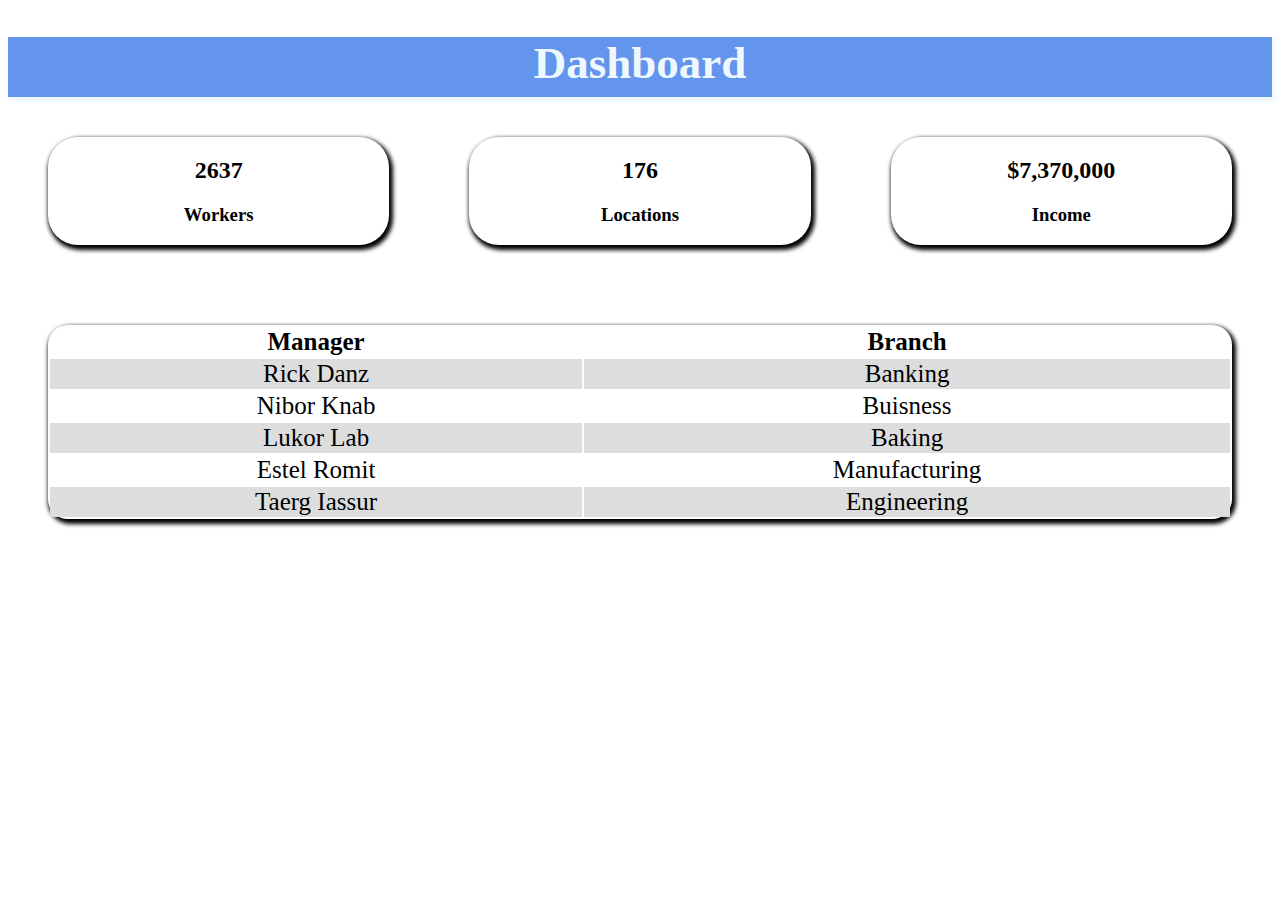
<file: table.html>
<!DOCTYPE html>
<html>
<head>
    <title>Dashboard</title>
    <link rel="stylesheet" href="/styles/table.css">
</head>
<body>
    <nav class="s">
        <h2>Dashboard</h2>
    </nav>
    <div class="m">
        <div class="b">
            <h2>2637</h2>
            <h3>Workers</h3>
        </div>
        <div class="b">
            <h2>176</h2>
            <h3>Locations</h3>
        </div>
        <div class="b">
            <h2>$7,370,000</h2>
            <h3>Income</h3>
        </div>
    </div>
    <div class="mb">
        <table>
            <tr>
                <th>Manager</th>
                <th>Branch</th>
            </tr>
            <tr>
                <td>Rick Danz</td>
                <td>Banking</td>
            </tr>
            <tr>
                <td>Nibor Knab</td>
                <td>Buisness</td>
            </tr>
            <tr>
                <td>Lukor Lab</td>
                <td>Baking</td>
            </tr>
            <tr>
                <td>Estel Romit</td>
                <td>Manufacturing</td>
            </tr>
            <tr>
                <td>Taerg Iassur</td>
                <td>Engineering</td>
            </tr>
        </table>
    </div>
</body>
</html>
</file>
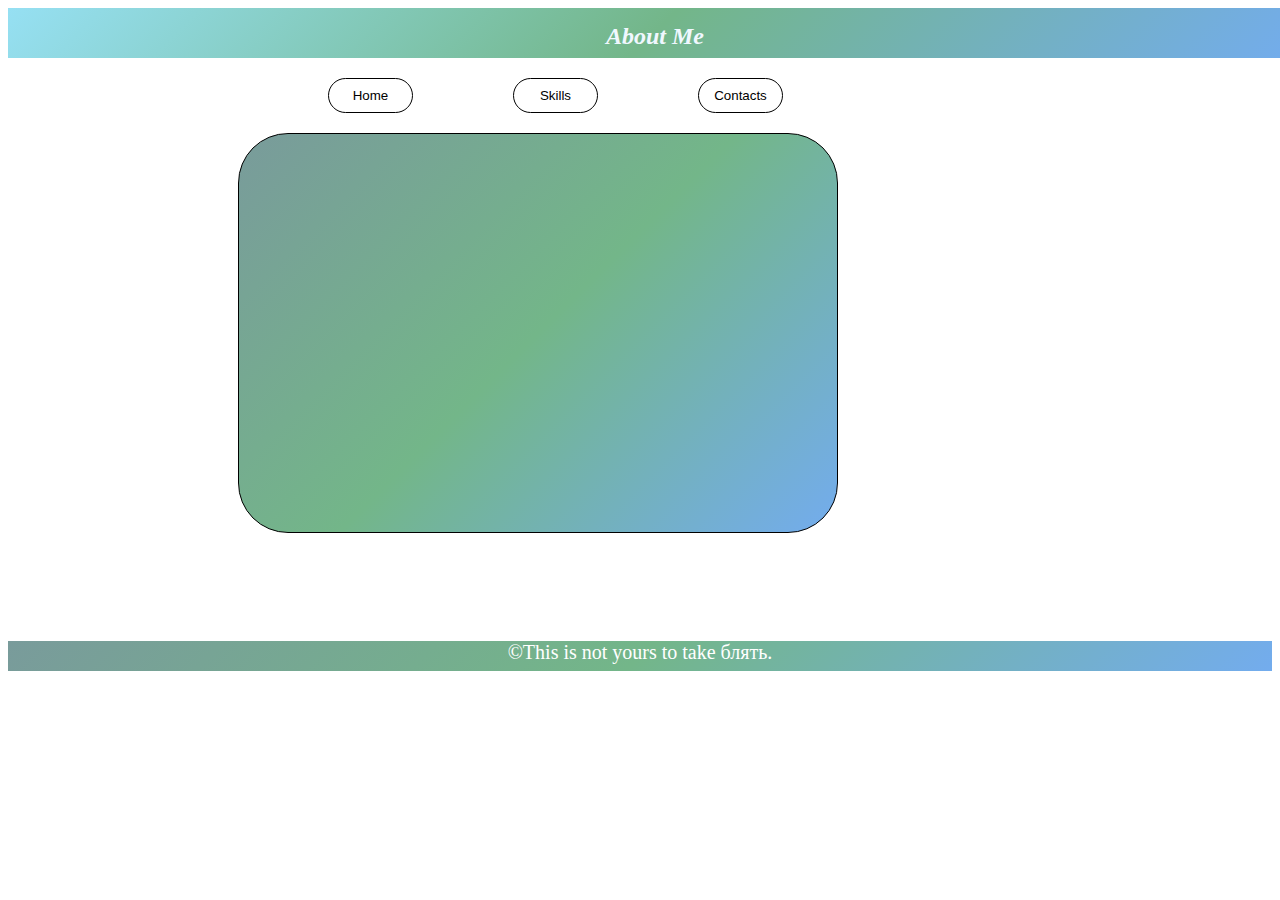
<file: code/abme.html>
<!DOCTYPE html>
<html>
<head>
    <title>About Me</title>
    <link rel="stylesheet" href="/styles/abme.css">
</head>
<body>
    <h2 class="ah">About Me</h2>
    <div class="btn">
        <button id="home">Home</button>
        <button id="skill">Skills</button>
        <button id="contact">Contacts</button>
    </div>
    <div id="sectors"></div>
     <div id="homecont" style="display: none;">
            <div class="hpi">
                <img src="/img/suns.jpg" alt="" class="hpia">
                <img src="/img/for.jpg" alt="" class="hpiai">
            </div>    
                <p class="hp"> Здравствуйте, меня зовут Макел. <br> Я учусь в восьмом классе в Международной академии Agape. <br> Сейчас мне 12 лет, и скоро исполнится 13. <br> Мой класс очень несерьёзный. <br> Здравствуйте, меня зовут Макел. <br> Я учусь в восьмом классе в Международной академии Agape. <br> Сейчас мне 12 лет, и скоро исполнится 13. <br> Мой класс очень несерьёзный. Здравствуйте, меня зовут Макел. <br> Я учусь в восьмом классе в Международной академии Agape. <br> Сейчас мне 12 лет, и скоро исполнится 13.</p>
            </div>
        <div id="skillcont" style="display: none;">
            <div class="sci">
                <img src="/img/ball.jpg" alt="">
                <ul>
                    <li>чтение</li>
                    <li>письмо</li>
                    <li>сон</li>
                    <li>учёба</li>
                    <li>футбол</li>
                    <li>рисование</li>
                </ul>
            </div>
            <div class="scii">
                <ul>
                    <li>ХТМЛ</li> 
                    <li>ЦСС</li>
                    <li>Джаваскрипт</li>
                    <li>Ардуино</li> 
                    <li>Скретч</li> 
                    <li>Прокрастинация</li>
                </ul>
                <img src="/img/code.jpg" alt="">
            </div>
        </div>
        <div id="contactcont" style="display: none;">
            <img src="/img/g.png" alt="" class="gi">
            <p class="ff">Gmail: kagyemanm@gmail.com</p>
        </div>
<br><br><br><br><br><br>
<footer>
    &copy;This is not yours to take блять.
</footer>
</body>
<script src="/script/abme.js"></script>
</html>
</file>
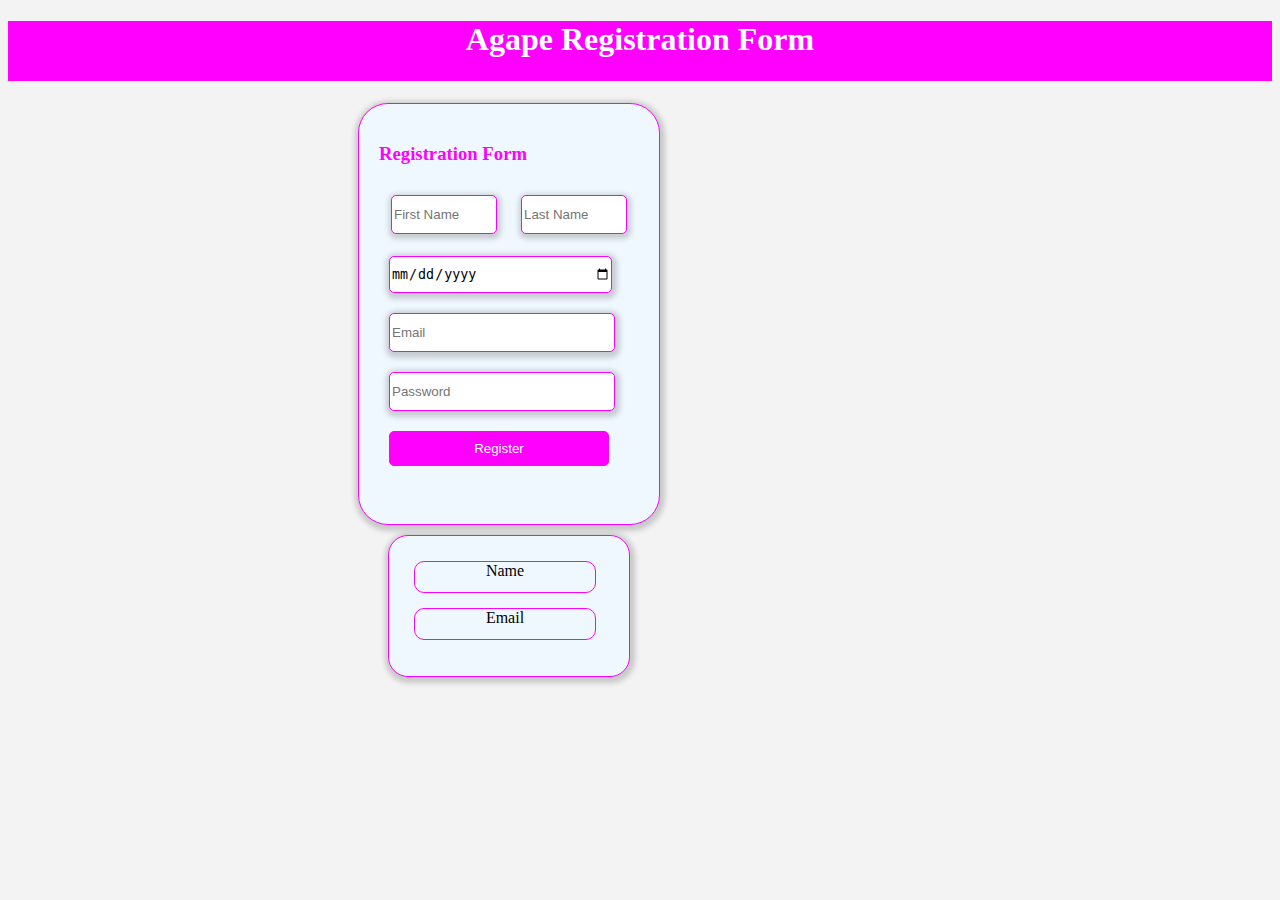
<file: code/agregis.html>
<!DOCTYPE html>
<html>
<head>
    <title>AAI Student Registration Form</title>
</head>
<link rel="stylesheet" href="/styles/agregis.css">
<body>
    <h1>Agape Registration Form</h1>
    <div class="main">
        <h3>Registration Form</h3>
        <form>
            <div class="tmain">
            <input type="text" id="firstname" placeholder="First Name">
            <input type="text" id="lastname" placeholder="Last Name">
            </div>
            <input type="date" name="" id="Dob" placeholder="Date of Birth">
            <input type="email" id="email" placeholder="Email">
            <input type="" id="pass" placeholder="Password">
            <button type="button" id="submit">Register</button>
        </form>
    </div>
    <div id="none" style=>
        <div id="nam">Name</div>
        <div id="em">Email</div>
    </div>
</body>
<script src="/script/agregis.js"></script>
</html>
</file>
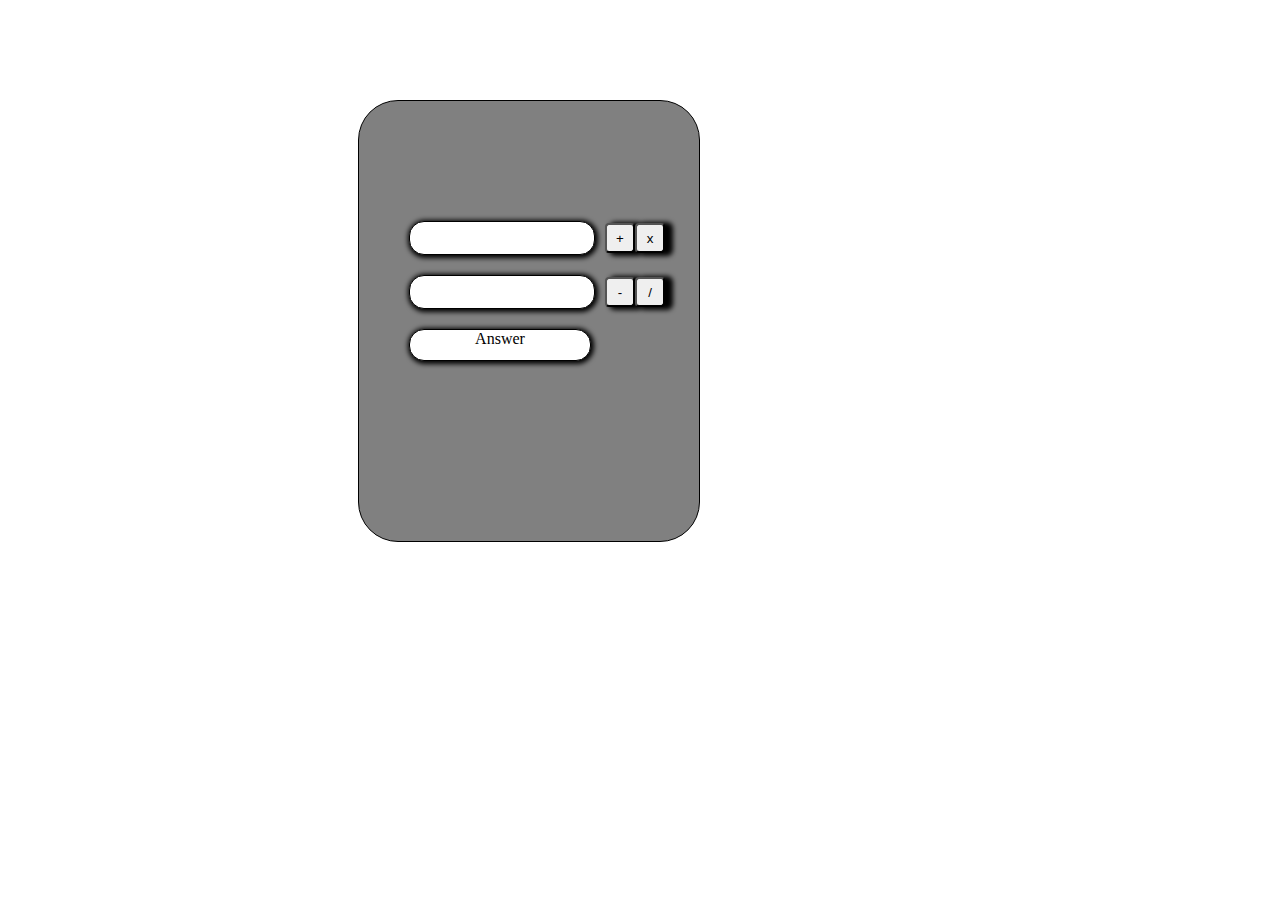
<file: code/calc.html>
<!DOCTYPE html>
<html lang="en">
<head>
    <meta charset="UTF-8">
    <meta name="viewport" content="width=device-width, initial-scale=1.0">
    <title>Calculator</title>
    <link rel="stylesheet" href="/styles/calc.css">
</head>
<body>
    <form>
        <input type="text" id="numOne"><button id="add" type="button">+</button><button id="multiply" type="button">x</button><br>
        <input type="text" id="numTwo"><button id="subtract" type="button">-</button><button id="divide" type="button">/</button><br>
        <div id="output">Answer</div>
    </form>
</body>
<script src="/script/calc.js"></script>
</html>
</file>
<file: styles/heroport.css>
.m{
    display: flex;
    flex-direction: column;
}
.n{
    background-color: rgb(231, 196, 131);
    border: 4px solid beige;
    text-align: center;
}
.w{
    font-size: 60px;
    font-style: italic;
    color: red;
}
.img{
    position: relative;
}
.mewimg{
    position: absolute;
    border: 2px solid beige;
    border-top-left-radius:15px ;
    border-bottom-left-radius: 15px;
    display: flex;
    flex-direction: column;
    width: 300px;
    background-color: rgb(231, 196, 131);
    top: 20%;
}
.m1{
    text-align: center;
    color: red;
}
.mimg{
    width: 300px;
}
.miw{
    color: red;
    font-size: 20px;
}


.m2{
    display: flex;
    flex-direction: column;
}
.mesk{
    position: absolute;
    border: 2px solid beige;
    border-top-right-radius: 15px;
    display: flex;
    flex-direction: column;
    width: 300px;
    background-color: rgb(231, 196, 131);
    top: 20%;
    left: 29.5%;
}
.miws{
    color: red;
    font-size: 20px;
    text-align: center;
}


.mo{
    position: absolute;
    border: 2px solid beige;
    border-bottom-right-radius: 15px;
    display: flex;
    flex-direction: column;
    width: 300px;
    background-color: rgb(231, 196, 131);
    top: 62.75%;
    left: 29.5%;
}
footer {
    padding: 20px;
    background-color: rgb(231, 196, 131);
    border: 1px solid beige;
    font-size: 20px;
    color: red;
  }
</file>
<file: styles/login.css>
*{
    font-family: "Poppins", sans-serif;
    margin: 0;
    padding: 0;
    box-sizing: border-box;
}
body{
    display: flex;
    justify-content: center;
    align-items: center;
    min-height: 90vh;
    background: url(/img/cyan.jpg);
    background-size:cover ;
    background-position: center;
}

.m{
    width: 420px;
    height: 320px;
    background: transparent ;
    border: 2px solid rgba(255, 255, 255, .2);
    backdrop-filter: blur;
    color: black;
    border-radius: 40px;
}
.m h1{
    font-size: 30px;
    text-align: center;
}
.m .pe {
    width:100% ;
    height: 50px;
    margin: 30px 0;
}
.pe input{
    width: 100%;
    height: 40px;
    margin-bottom: 30px ;
    padding: 20px 45px 20px 20px;
    background: lightcyan;
    border: none;
    outline: none;
    border: 2px solid cyan;
    border-radius: 30px;
}
.pe input::placeholder{
    color: black;
}
.g{
    display: flex;
    justify-content: space-between;
    font-size: 15px;
    margin: -15px 0 15px;
}
.g label input{
    margin-right: 5px;
}
.g a{
    color: black;
    text-decoration: none;
}
.g a:hover{
    text-decoration: underline;
}
.b{
    width: 100%;
    height: 40px;
    background: lightcyan;
    border:none;
    outline: none;
    border-radius: 30px;
    box-shadow: 0 0 10px;
    cursor: pointer;

}
.n{
    font-size: 10px;
    text-align: center;
    margin-top: 15px 0 10px;
}
.n a{
    color: black;
    text-decoration: none;
    font-weight: bold;
}
.n a:hover{
    text-decoration: underline;
}
</file>
<file: styles/b.css>
*{
    padding: 0px;
    margin: 0px;
    border:border-box;
}
.t{
  background-color: beige; 
}
figure{
    display: flex;
    align-items: center;
    justify-content: center;
    flex-wrap: wrap;
    box-shadow: 10px 5px 10px 5px darkgoldenrod;
    border-radius: 50px;
    border: 1px solid darkgoldenrod;
    width: 300px;
}
figure img{
    width:200px;
    height: 200px;
    border-radius: 100px;
    margin-top:50px ;
}

figcaption{
    margin-top: 50px;
}
.t h1{
    text-align: center;
    box-shadow: 10px 5px 10px 5px darkgoldenrod;
    border-radius: 50px;
    border: 1px solid darkgoldenrod;
}
.f {
    display: flex;
    justify-content: center; 
    flex-wrap: wrap; 
    padding: 20px;
}
body{
    background-color: darkgoldenrod;
}
</file>
<file: styles/portfolio.css>
.p1{
    display: flex;
    flex-direction: row;
    align-items: center;
    background-color: cadetblue;
    border-top-left-radius: 30px;
    border-top-right-radius: 30px;
}
.p1m{
    font-size: 33px;
    margin-right: 280px;
    color: aliceblue;
}
.p1a{
    font-size: 20px;
    margin-right: 35px;
    text-decoration: none;
    color: aliceblue;
}
.p1a:hover{
    color: cyan;
}

.p1hi{
    height: 80vh;
    width: 100%;
    position: relative;
    background-image: url(/img//port2.jpg);
}
.p1w button{
    position: absolute;
    top: 58%;
    right: 50%;
    width: 150px;
    height: 30px;
    border: 1px solid aliceblue;
    background-color: cadetblue;
}
.p1w button:hover{
    color: cyan;
}
.p1w2{
    position: absolute;
    top: 40%;
    right: 30%;
    color: aliceblue;
}
.p1w2 h1, .p1w2 h4{
    text-align: center;
}


.pa{
    text-align: center;
    font-size: 50px;
}
.pl{
    width: 150px;
    align-self: center;
    color: cyan;
}
.p2ma{
    display: flex;
    flex-direction: row;
}
.p2ma img{
    width: 400px;
    height: 350px;
    border: 1px solid cadetblue;
    border-radius: 50px;
}
.p2p h1{
    text-align: center
}
.p2p p{
    line-height: 35px;
    font-size: 20px;
}


.p3m{
    display: flex;
    flex-direction: row;
}
.p3m1{
    display: flex;
    flex-direction: column-reverse;
    border: 2px solid cadetblue ;
    border-top-left-radius: 50px;
    border-top-right-radius: 50px;
    margin-right: 40px;
}
.p3m1 img{
    width: 400px;
    height: 300px;
    border-top-left-radius: 50px;
    border-top-right-radius: 50px;
}
.p3m2{
    display: flex;
    flex-direction: column-reverse;
    border: 2px solid cadetblue ;
    border-top-left-radius: 50px;
    border-top-right-radius: 50px;
    margin-right: 40px;
}
.p3m2 img{
    width: 400px;
    height: 300px;
    border-top-left-radius: 50px;
    border-top-right-radius: 50px;
}


.mw{
    display: flex;
    flex-direction: row;
}
.mw img{
    width: 500px;
    height: 500px;
    border: 5px solid cadetblue;
    border-radius: 50px;
}


.cp{
    text-align: center;
}
.cf{
    display: flex;
    flex-direction: column;
    gap: 5%;
    align-items: center;
}
.cf input{
    width: 300px;
    height: 5vh;
    border: 1px solid cadetblue;
}
.n{
    border-top-left-radius: 10px;
    border-top-right-radius: 10px;
}
.cf textarea{
    height: 25vh;
    width: 300px;
    border: 1px solid cadetblue;
}
.cf button{
    height: 5vh;
    width: 300px;
    font-weight: bold;
    background-color: cadetblue;
    color: white;
    border-bottom-left-radius:10px;
    border-bottom-right-radius:10px ;
    border: none;
}
.cf button:hover{
    color: cyan;
}
</file>
<file: styles/restaurant.css>
.t{
    border: 3px solid darkslategray;
}
.nav{
    display: flex;
    flex-direction: row;
    background-color: rgb(124, 160, 160);
}
.irn{
    background-color: rgb(124, 160, 160);
}
.a{
    text-decoration: none;
    color: azure;
    margin-right: 40px;
    font-size: 20px;
}
.a:hover{
    color: aquamarine;
}
.f{
    text-decoration: none;
    color: azure;
    margin-right: 40px;
    font-size: 20px;
}
.f:hover{
    color: aquamarine;
}
.hc{
    text-decoration: none;
    color: azure;
    margin-right: 40px;
    font-size: 20px;
}
.hc:hover{
    color: aquamarine;
}
.l{
    text-decoration: none;
    color: azure;
    margin-right: 40px;
    font-size: 20px;
}
.l:hover{
    color: aquamarine;
}
.irn span{
    color: azure;
    margin-right: 120px;
    font-size: 30px;
}
.o{
    border: 1px solid darkslategray ;
    border-radius: 10px;
}
.wi{
    color: azure;
    position: absolute;
    top: 25%;
    right: 14%;
    font-size: 100px;
}
.hi{
    width: 100%;
    height: 80vh;
    position: relative;
    background-image: url(/img/r.jpg);
}

.ab{
    background-color: lightgray;
}
.ail{
    display: flex;
    flex-direction: row;
}
.ah{
    font-size: 50px;
    text-align: center;
}
.al{
    height: 3px;
    width: 300px;
    border: 1px solid darkslategrey;
}
.ai{
    width: 350px;
    height: 350px;
    border: 3px solid rgb(124, 160, 160);
    border-radius: 35px;
}
.ai:hover{
    content: url(/img/r2.jpg);
}
.alo{
    text-align: justify;
    line-height: 3rem;
    font-size: 22px;
}

.food{
    text-align: center;
    font-size: 50px;
}
.fo1{
    display: flex;
    flex-direction: row;
}
.c{
    border:2px solid darkslategrey;
    border-radius: 10px;
    background-color: grey;
    color: azure;
    font-size: 20px;
}
.c img{
    width: 100%;
    height: 245px;
}
.c button{
    width: 35%;
}
.j{
    border:2px solid darkslategrey;
    border-radius: 10px;
    background-color: grey;
    color: azure;
    font-size: 20px;
}
.j img{
    width: 100%;
    height: 245px;
}
.j button{
    width: 35%;
}
.fu{
    border:2px solid darkslategrey;
    border-radius: 10px;
    background-color: grey;
    color: azure;
    font-size: 20px;
}
.fu img{
    width: 100%;
    height: 245px;
}
.fu button{
    width: 35%;
}
.fo2{
    display: flex;
    flex-direction: row;
}
.y{
    border:2px solid darkslategrey;
    border-radius: 10px;
    background-color: grey;
    color: azure;
    width: 400px;
    font-size: 20px;
}
.y img{
    width: 100%;
    height: 245px;
}
.y button{
    width: 35%;
}.w{
    border:2px solid darkslategrey;
    border-radius: 10px;
    background-color: grey;
    color: azure;
    margin-right: 1px;
    width: 400px;
    font-size: 20px;
}
.w img{
    width: 100%;
    height: 245px;
}
.w button{
    width: 35%;    
}
.p{
    border:2px solid darkslategrey;
    border-radius: 10px;
    background-color: grey;
    color: azure;
    width: 400px;
    font-size: 20px;
}
.p img{
    width: 100%;
    height: 245px;
}
.p button{
    width: 35%;
}



.mhc{
    margin: none;
}
.h_c{
    text-align: center;
    font-size: 50px
}
.hcb{
    background-color: lightgrey;
    display: flex;
    flex-direction: row;
}
.c1{
    margin: 1px;
    border: 1px solid darkslategrey;
    border-radius: 10px;
    width: 400px;
}
.c1 img{
    width: 100%;
    height: 200px;
}
.c2{
    margin: 1px;
    border: 1px solid darkslategrey;
    border-radius: 10px;
    width: 400px;
}
.c2 img{
    width: 100%;
    height: 200px;
}
.c3{
    margin: 1px;
    border: 1px solid darkslategrey;
    border-radius: 10px;
    width: 400px;
}
.c3 img{
    width: 100%;
    height: 200px;
}
.c4{
    margin: 1px;
    border: 1px solid darkslategrey;
    border-radius: 10px;
    width: 400px;
}
.c4 img{
    width: 100%;
    height: 200px;
}

.cont{
    gap:5%;
    display: flex;
    padding: 20px;
    outline: 2px solid darkslategrey;
}
.cm{
    outline: 1px solid darkslategrey;
    border-radius: 25px;
}
.cf{
    display: flex;
    flex-direction: column;
    gap: 5%;
}
.cf input{
    width: 300px;
    height: 5vh;
}
.cf textarea{
    height: 25vh;
}
.cf button{
    height: 5vh;
    font-weight: bold;
    background-color: darkslategrey;
    color: white;
    border-radius: 10px;
    border: none;
}
</file>
<file: styles/table.css>
nav{
    background-color: cornflowerblue;
    color: aliceblue;
    height: 60px;
    text-align: center;
    font-size: 30px;
    margin-top: 0px;
    box-shadow: 2px 3px 4px 2px;
}
.m{
    display: flex;
    flex-direction: row;
}
.b{
    text-align: center;
    width: 420px;
    margin: 40px;
    box-shadow:2px 3px 4px 2px;
    border-radius: 30px;
    transition: .5s;
}
.b:hover{
    border-left: 5px solid cornflowerblue;
    transition: .5s;
}
.mb{
    height:240px;
    margin: 40px;
    font-size: 20px;
    border-radius: 30px;
}
table{
    text-align: center;
    width: 100%;
    box-shadow: 2px 3px 4px 2px ;
    border-radius: 20px;

}
th,td{
    margin-bottom: 20px;
    font-size: 25px;
    border: 3px solid ; 
}
table,th,td{
    border: none;
}
tr:nth-child(even){
    background-color: #ddd;
}
tr:hover{
    background-color: cornflowerblue;
}
</file>
<file: styles/abme.css>
.ah{
    text-align: center;
    padding: 15px;
    margin: 0px;
    width: 100%;
    height: 20px;
    background:linear-gradient(135deg ,rgb(150, 224, 243) , rgb(115, 182, 137), rgb(115, 172, 238));
    color: aliceblue;
    font-style: italic;
}
.btn{
    display: flex;
    flex-direction: row;
    width: 600px;
    height: 35px;
    margin-left: 230px;
    margin-top: 10px;
    padding: 10px;
}
#home{
    width: 85px;
    background-color: #fff;
    border: 1px solid black;
    margin-left: 80px;
    border-radius: 25px;
    transition: .2s;
}
#home:hover{
    background:linear-gradient(135deg ,rgb(121, 155, 155) , rgb(115, 182, 137), rgb(115, 172, 238));
    color: white;
    height:45px;
    font-size: 20px;
    transition: .2s;
}
#skill{
    width: 85px;
    background-color: #fff;
    border: 1px solid black;
    margin-left: 100px;
    border-radius: 25px;
    transition: .2s;
}
#skill:hover{
    background:linear-gradient(135deg ,rgb(121, 155, 155) , rgb(115, 182, 137), rgb(115, 172, 238));
    color: white;
    height:45px;
    font-size: 20px;
    transition: .2s;
}

#contact{
    width: 85px;
    background-color: #fff;
    border: 1px solid black;
    margin-left: 100px;
    border-radius: 25px;
    transition: .2s;
}
#contact:hover{
    background:linear-gradient(135deg ,rgb(121, 155, 155) , rgb(115, 182, 137), rgb(115, 172, 238));
    color: white;
    height:45px;
    font-size: 18px;
    transition: .2s;
}
#sectors{
    display: flex;
    flex-direction: row;
    width: 600px;
    height: 400px;
    background-color: #fff;
    border: 1px solid black;
    border-radius: 50px;
    margin-left: 230px;
    margin-top: 10px;
    padding: 20px;
    box-sizing: border-box;
    overflow-wrap: break-word;
    word-break: break-word;
    background:linear-gradient(135deg ,rgb(121, 155, 155) , rgb(115, 182, 137), rgb(115, 172, 238));
    color: white;
}
#homecont{
    display: flex;
    flex-direction: row;
    text-align: right;
    overflow: hidden;
    word-wrap: break-word;
}
.hp{
    margin-left: 50px;
    font-size: 20px;
    line-height: 20px;
    
}
.hpi{
    display: flex;
    flex-direction: column;
}
.hpia{
    height: 200px;
    width: 200px;
    border-radius: 50px;
    border: 1px solid gray;
}
.hpiai{
    margin-top: 10px;
    height: 200px;
    width: 200px;
    border-radius: 50px;
    border: 1px solid gray;
}
#skillcont{
    display: flex;
    flex: row;
    overflow: hidden;
    word-wrap: break-word;
}
.sci{
    display: flex;
    flex-direction: column;
}
.sci img{
    height: 200px;
    width: 200px;
    border-radius: 50px;
    border: 1px solid gray;
    margin: 20px;
    margin-right: 60px;
    margin-left:30px;
}
.scii{
    display: flex;
    flex-direction: column;
}
.scii img{
    height: 200px;
    width: 200px;
    border-radius: 50px;
    border: 1px solid gray;
    margin: 20px;
}
#contactcont{
    display: flex;
    flex-direction: row;
}
.gi{
    height: 200px;
    width: 200px;
    border-radius: 50px;
    border: 1px solid gray;
    margin: 20px;
}
.ff{
    font-size: 28px;
}
footer{
    background:linear-gradient(135deg ,rgb(121, 155, 155) , rgb(115, 182, 137), rgb(115, 172, 238));
    color: #fff;
    font-size: 20px;
    height: 30px;
    width: 100%;
    text-align: center;
}
</file>
<file: styles/agregis.css>
body{
    background-color: rgb(243, 243, 243);
}
h1{
    width: 100%;
    height: 60px;
    text-align: center;
    color: white;
    background-color: fuchsia;
}
.main{
    background-color: aliceblue;
    display: flex;
    flex-direction: column;
    width: 260px;
    height: 380px;
    border: 1px solid fuchsia;
    border-radius: 30px;
    box-shadow: 1px 2px 5px 4px rgba(90, 90, 90, 0.27);
    margin-left:350px ;
    margin-top:10px ;
    padding: 20px;
}
.main input{
    width: 220px;
    height: 35px;
    border: 1px solid fuchsia;
    border-radius:5px ;
    margin: 10px;
    box-shadow: 1px 2px 5px 4px rgba(90, 90, 90, 0.27);
    transition: .2s;
}
.main input:hover{
    border: 3px solid fuchsia;
    box-shadow: 1px 2px 5px 4px fuchsia;
    transition: .2s;
}
.c{
    height: 10px;
    width: 10px;
    border-radius: 1px;
    
}
.tmain{
    display: flex;
    flex-direction: row;
}
.tmain input {
    width: 100px;
    height: 35px;
    border: 1px solid fuchsia;
    border-radius:5px ;
    margin: 12px;
    box-shadow: 1px 2px 5px 3px rgba(90, 90, 90, 0.27);
    transition: .2s;
}
.tmain input:hover{
    border: 3px solid fuchsia;
    box-shadow: 1px 2px 5px 4px fuchsia;
    transition: .2s;
}
#submit{
    width: 220px;
    height: 35px;
    border: 1px solid fuchsia;
    border-radius:5px ;
    margin: 10px;
    background-color: fuchsia;
    color: white;
    transition: .2s;
}
#submit:hover{
    border: 3px solid fuchsia;
    box-shadow: 1px 2px 5px 4px fuchsia;
    transition: .2s;
}
h3{
    color: fuchsia;
}
#none{
    background-color: aliceblue;
    border: 1px solid fuchsia;
    border-radius: 20px;
    width: 220px;
    height: 120px;
    padding: 10px;
    margin-left:380px ;
    margin-top: 10px;
    box-shadow: 1px 2px 5px 4px rgba(90, 90, 90, 0.27);
}
#nam{
    width: 180px;
    height: 30px;
    border: 1px solid fuchsia;
    border-radius: 10px;
    margin: 15px;
    text-align: center;
}
#em{
    width: 180px;
    height: 30px;
    border: 1px solid fuchsia;
    border-radius: 10px;
    margin: 15px;
    text-align: center;
}
</file>
<file: styles/calc.css>
form{
    width: 300px;
    height: 400px;
    border: 1px solid black;
    border-radius: 40px;
    padding: 20px;
    margin-left: 200px;
    margin-top: 100px;
    margin-left: 350px;
    background-color: gray;
}

#numOne, #numTwo, #output {
    width : 180px;
    height : 30px;
    border: 1px solid black;
    border-radius: 15px;
    margin: 10px;
    margin-left: 30px;
    background-color: white;
    text-align: center;
    box-shadow: 1px 1px 5px 2px;
}
#numOne{
    margin-top: 100px;
}

#add, #multiply, #subtract, #divide {
    width: 30px;
    height: 30px;
    border: 1px solid balck;
    border-radius: 4px;
    box-shadow: 6px 1px 5px 2px;
}

#output:hover{
    border: 3px solid cyan;
}
#numOne:hover{
    border: 3px solid cyan;
}
#numTwo:hover{
    border: 3px solid cyan;
}

#add:hover{
    border: 3px solid cyan;
}
#subtract:hover{
    border: 3px solid cyan;
}
#multiply:hover{
    border: 3px solid cyan;
}
#divide:hover{
    border: 3px solid cyan;
}
</file>
